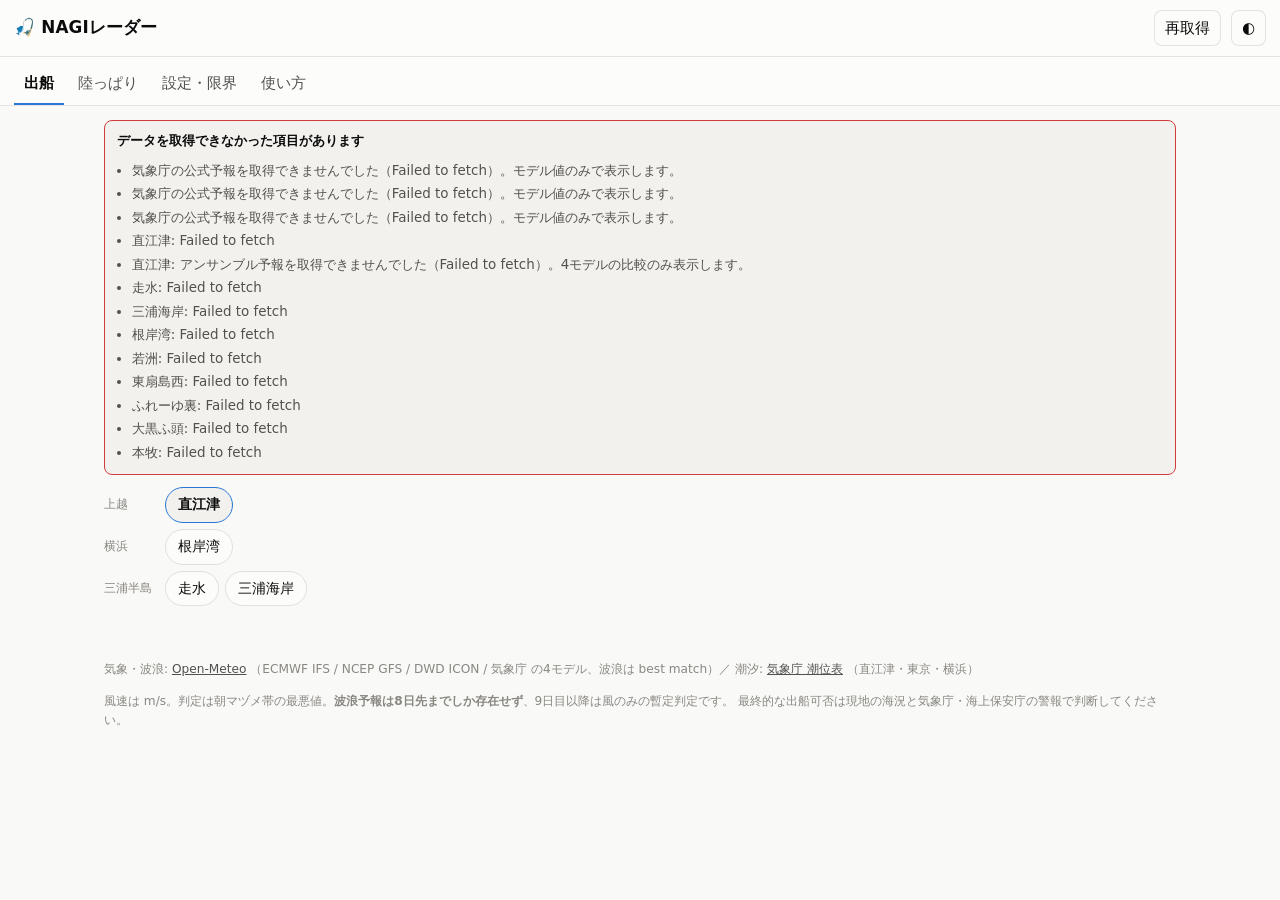
<file: index.html>
<!doctype html>
<html lang="ja">
<head>
<meta charset="utf-8">
<meta name="viewport" content="width=device-width, initial-scale=1, viewport-fit=cover">
<meta name="description" content="上越直江津・横浜・三浦半島の出船判断と東京湾の陸っぱり釣り場の気象・波浪・潮汐をまとめて確認するダッシュボード">
<meta name="color-scheme" content="light dark">
<title>NAGIレーダー｜上越直江津・横浜・三浦半島・東京湾</title>
<link rel="stylesheet" href="assets/style.css">
<link rel="icon" href="data:image/svg+xml,<svg xmlns='http://www.w3.org/2000/svg' viewBox='0 0 16 16'><text y='13' font-size='13'>🎣</text></svg>">
</head>
<body>

<header>
  <h1>🎣 NAGIレーダー</h1>
  <div class="spacer"></div>
  <div id="stamp" class="stamp"></div>
  <button id="refresh" type="button">再取得</button>
  <button id="theme" type="button" title="ライト／ダークを切り替え" aria-label="テーマ切り替え">◐</button>
</header>

<nav class="tabs" role="tablist">
  <button type="button" role="tab" data-tab="boat" aria-selected="true">出船</button>
  <button type="button" role="tab" data-tab="shore" aria-selected="false">陸っぱり</button>
  <button type="button" role="tab" data-tab="settings" aria-selected="false">設定・限界</button>
  <button type="button" role="tab" data-tab="manual" aria-selected="false">使い方</button>
</nav>

<main>
  <div id="errors"></div>
  <div id="loading" class="spinner">気象・波浪データを取得しています…</div>

  <section id="tab-boat" role="tabpanel">
    <!-- 出船地点の横断比較。釣り場が増えるほど「どこなら出せるか」が主問題になるので先頭に置く -->
    <div id="matrix"></div>
    <!-- 釣り場の選択。以下のパネルはすべて選択中の1か所について描く -->
    <div id="boat-picker"></div>
    <div id="coverage" class="muted" style="margin-bottom:10px"></div>
    <div id="windows"></div>
    <div id="strip"></div>
    <div id="ensemble"></div>
    <div id="detail"></div>
    <div id="official"></div>
  </section>

  <!-- 中身の id はタブのハッシュ（#shore / #settings）と衝突させない。
       同名だとブラウザがその要素までスクロールし、見出しが固定ヘッダの下に隠れる。 -->
  <section id="tab-shore" role="tabpanel" hidden>
    <div id="shore-body"></div>
  </section>

  <section id="tab-settings" role="tabpanel" hidden>
    <div id="settings-body"></div>
  </section>

  <section id="tab-manual" role="tabpanel" hidden>
    <div id="manual-body"></div>
  </section>
</main>

<footer>
  <p>
    気象・波浪: <a href="https://open-meteo.com/" target="_blank" rel="noopener">Open-Meteo</a>
    （ECMWF IFS / NCEP GFS / DWD ICON / 気象庁 の4モデル、波浪は best match）／
    潮汐: <a href="https://www.data.jma.go.jp/kaiyou/db/tide/suisan/" target="_blank" rel="noopener">気象庁 潮位表</a>
    （直江津・東京・横浜）
  </p>
  <p>
    風速は m/s。判定は朝マヅメ帯の最悪値。<b>波浪予報は8日先までしか存在せず</b>、9日目以降は風のみの暫定判定です。
    最終的な出船可否は現地の海況と気象庁・海上保安庁の警報で判断してください。
  </p>
</footer>

<!-- tide-data:start / rewritten by tools/Build-Tide.ps1 -->
<script src="data/tide-2026.js"></script>
<script src="data/tide-2027.js"></script>
<!-- tide-data:end -->
<!-- Yahoo!天気の週間予報（tools/Fetch-Yahoo.ps1 が生成）。無くてもアプリは動く -->
<script src="data/yahoo.js"></script>
<!-- 予報の答え合わせ（tools/Record-Forecast.ps1 が生成）。無くてもアプリは動く -->
<script src="data/verify.js"></script>
<script src="assets/spots.js"></script>
<script src="assets/tide.js"></script>
<script src="assets/rating.js"></script>
<script src="assets/ensemble.js"></script>
<script src="assets/jma.js"></script>
<script src="assets/yahoo.js"></script>
<script src="assets/verify.js"></script>
<script src="assets/manual.js"></script>
<script src="assets/app.js"></script>
</body>
</html>
</file>
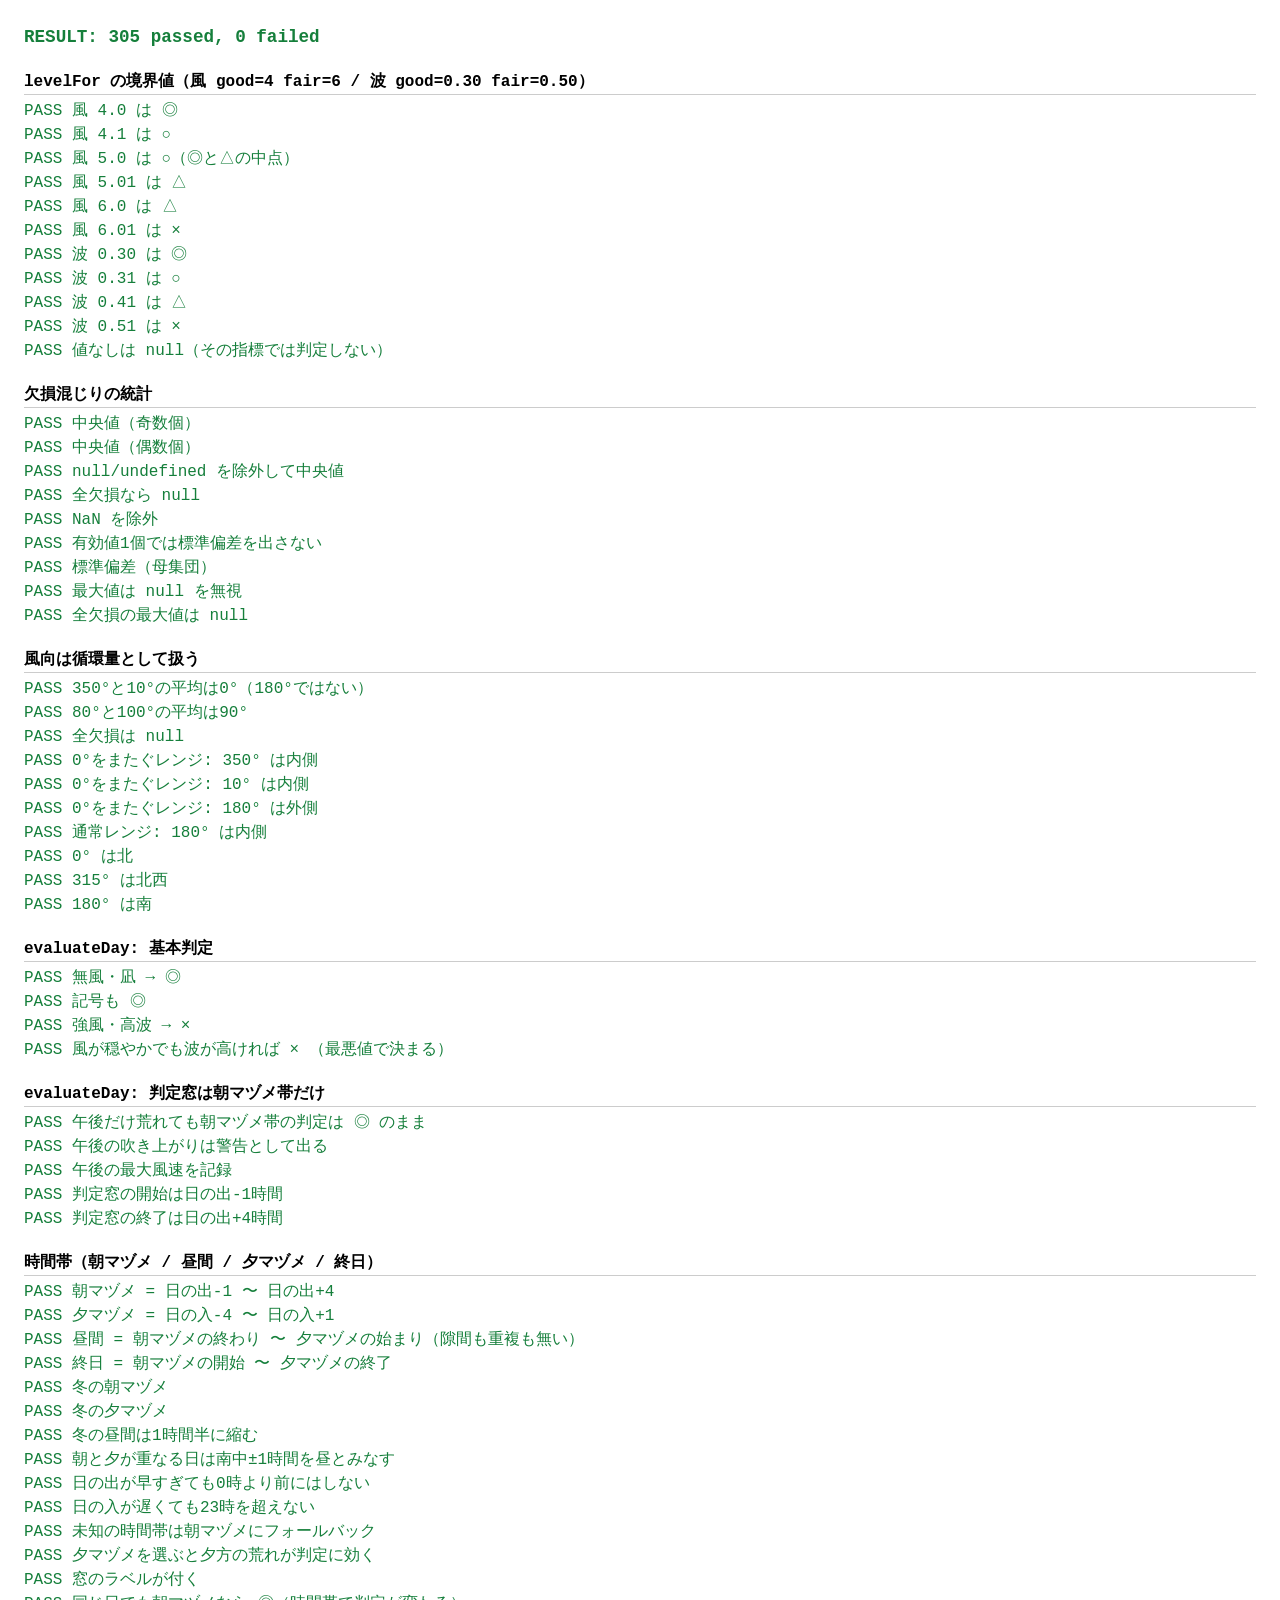
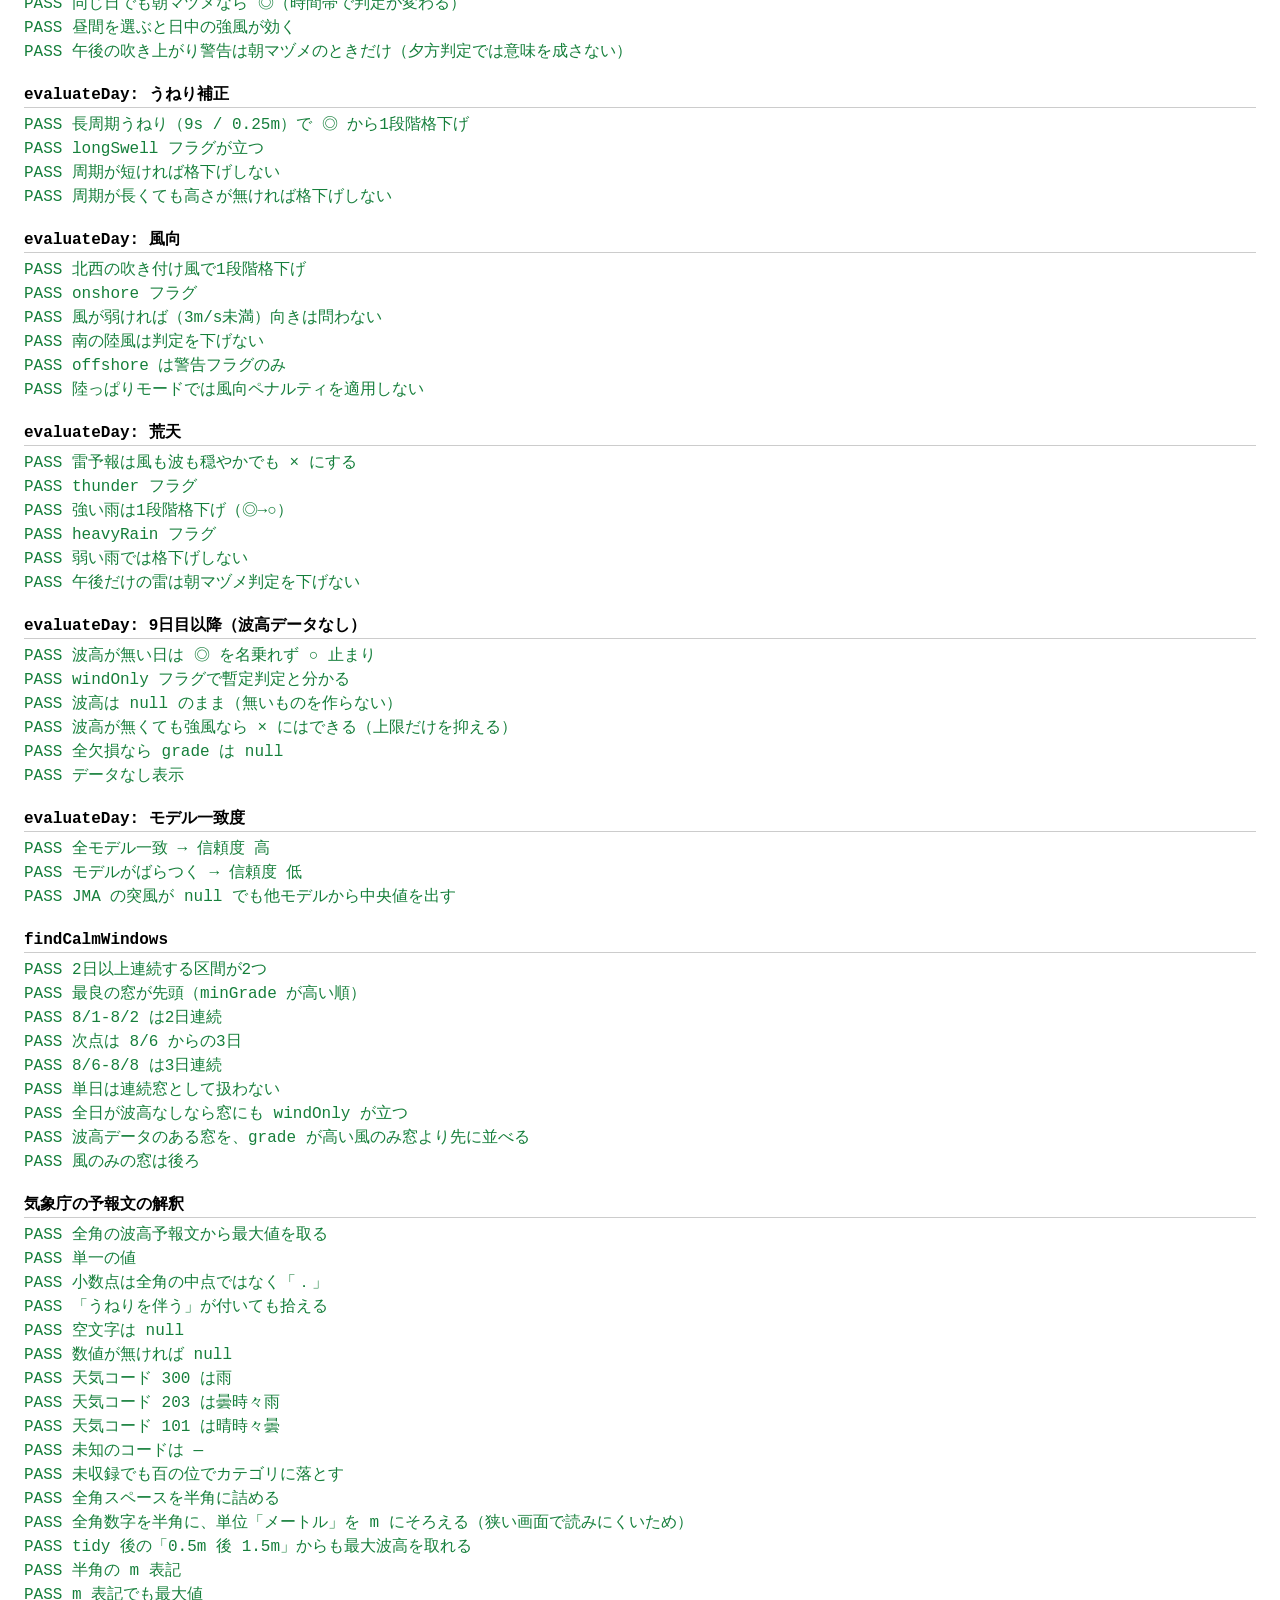
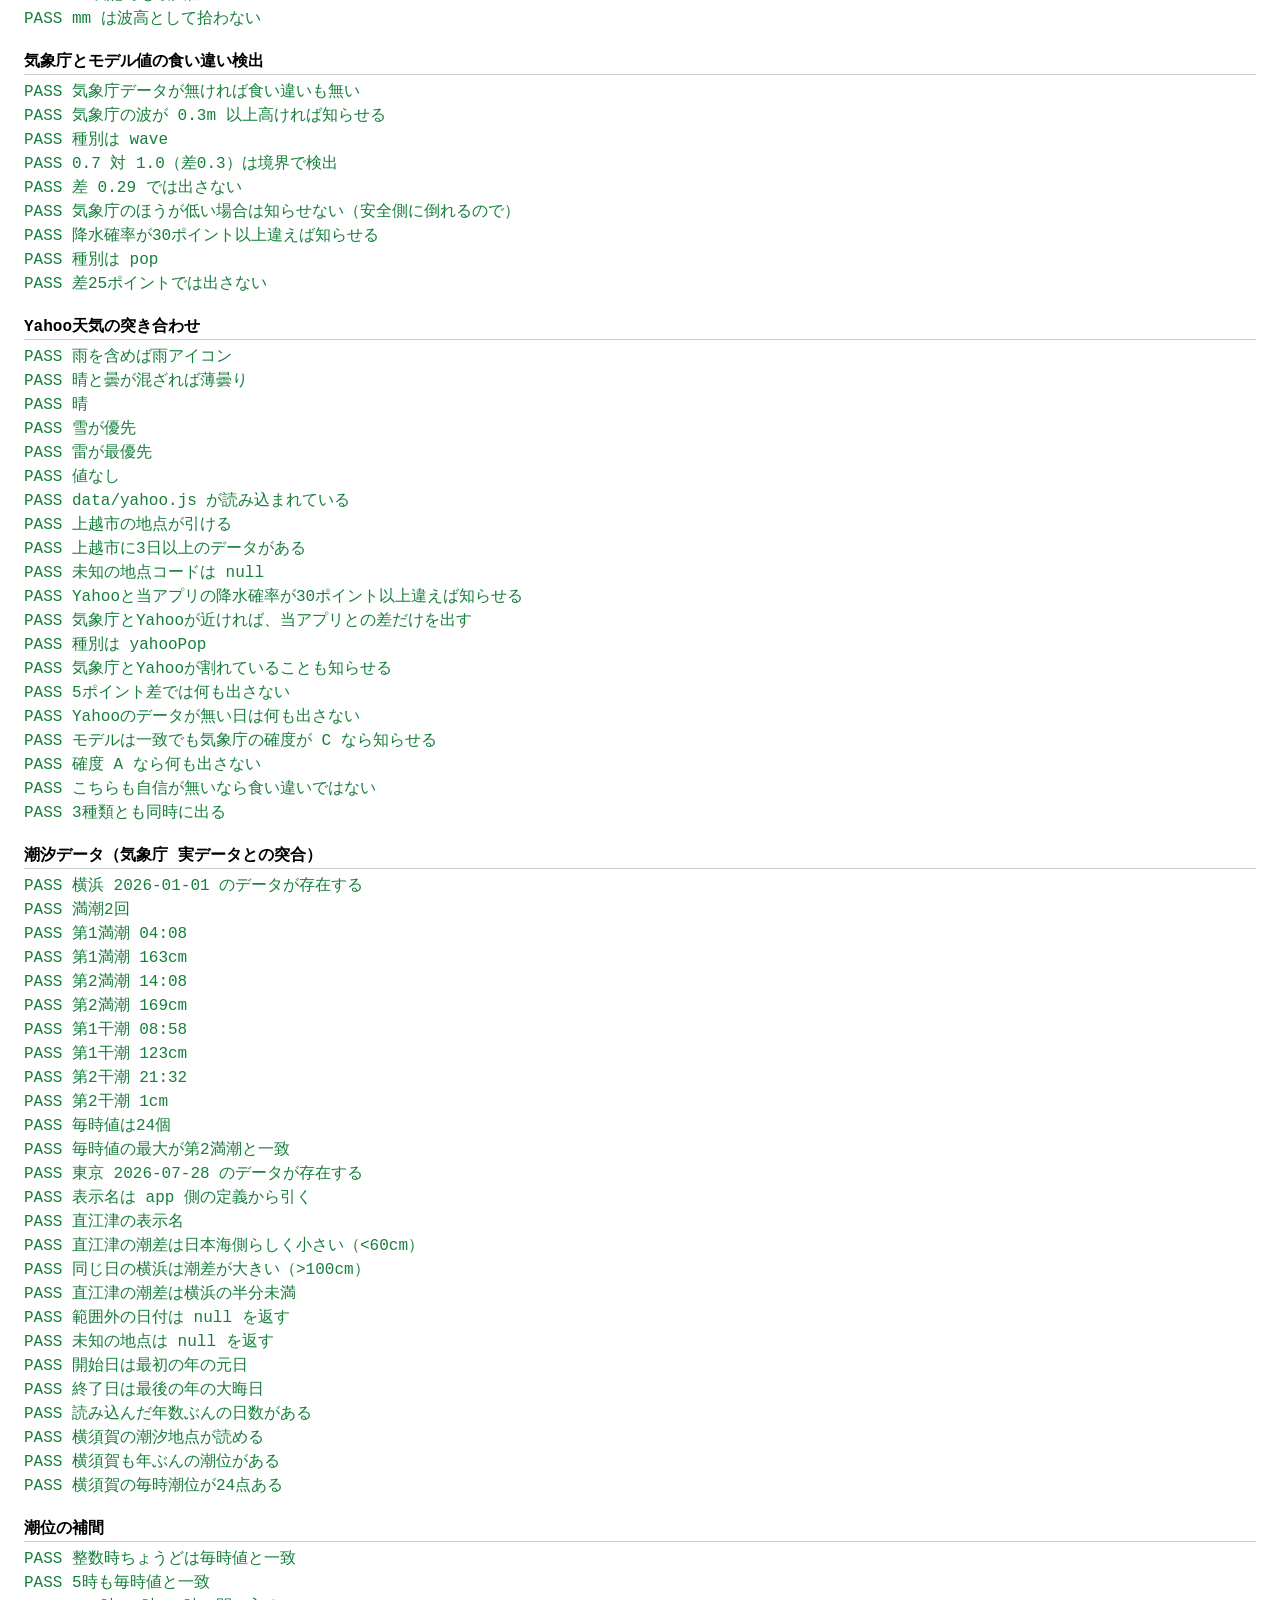
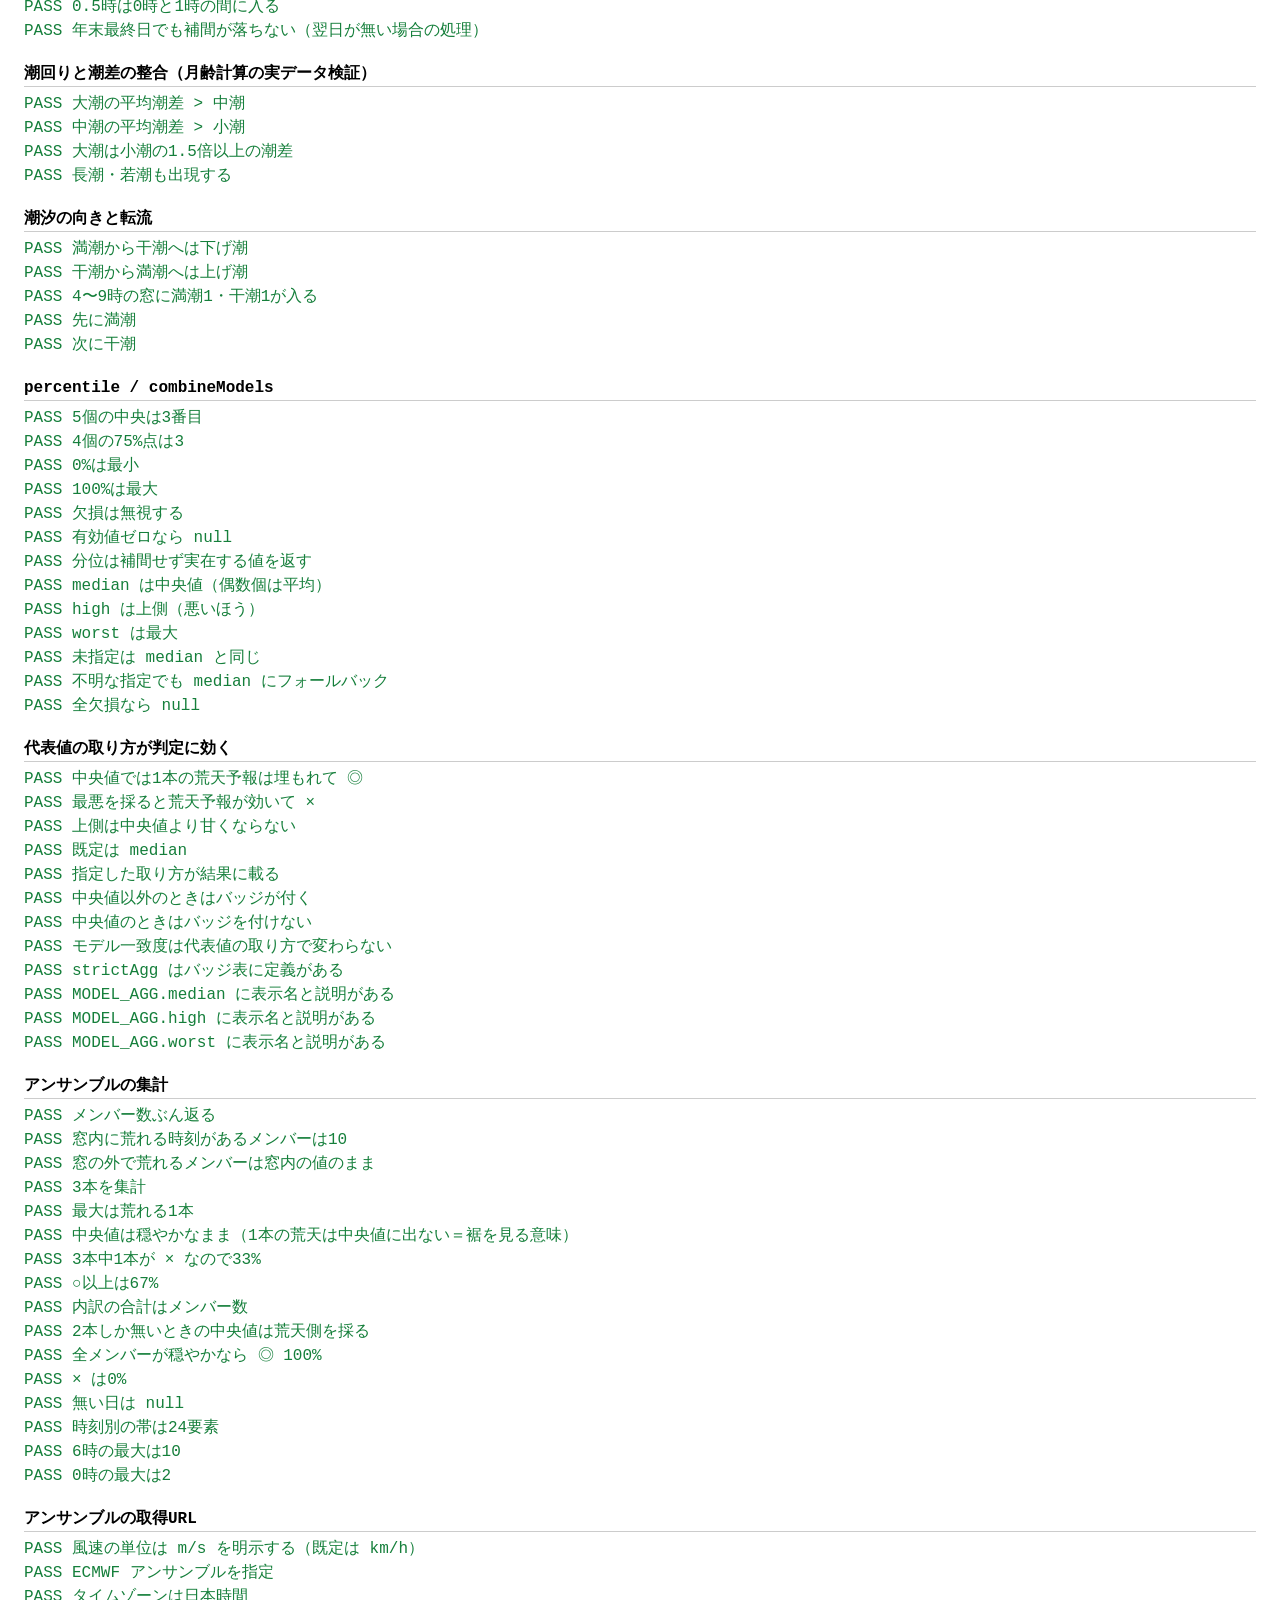
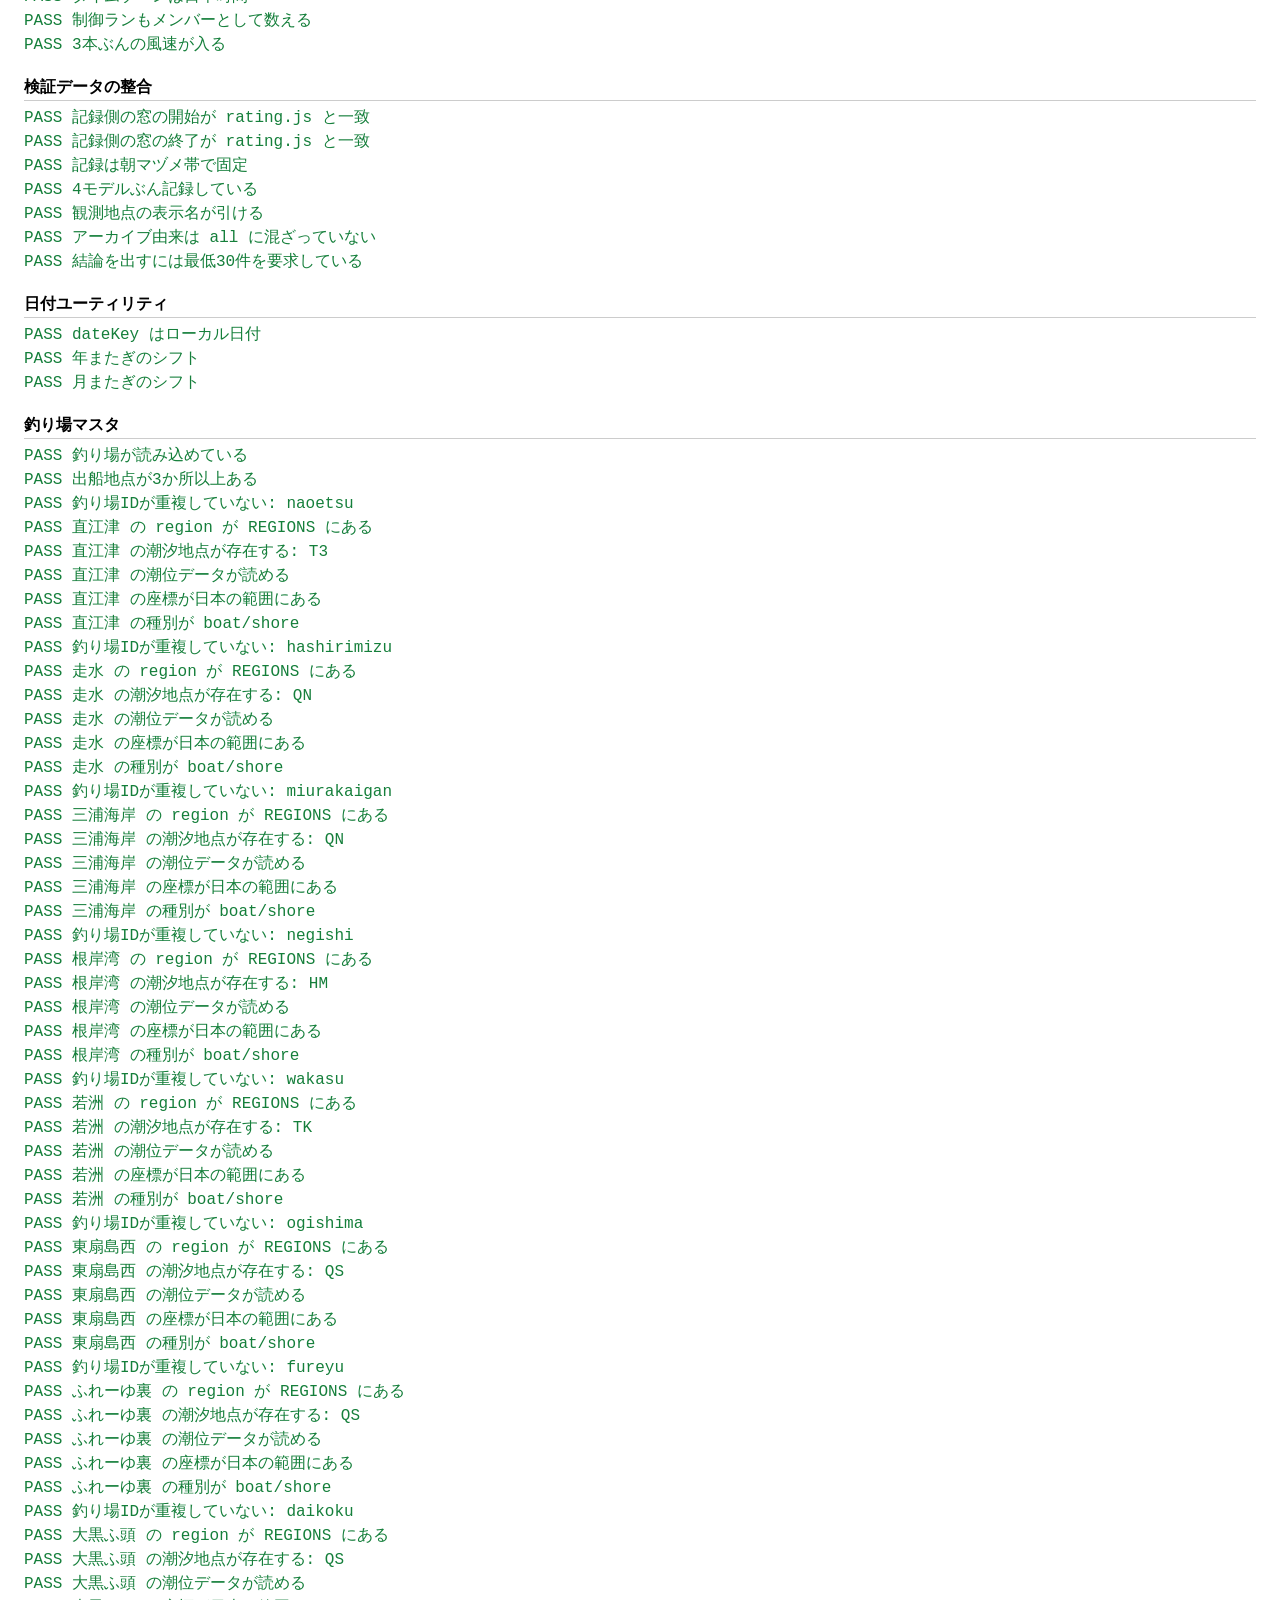
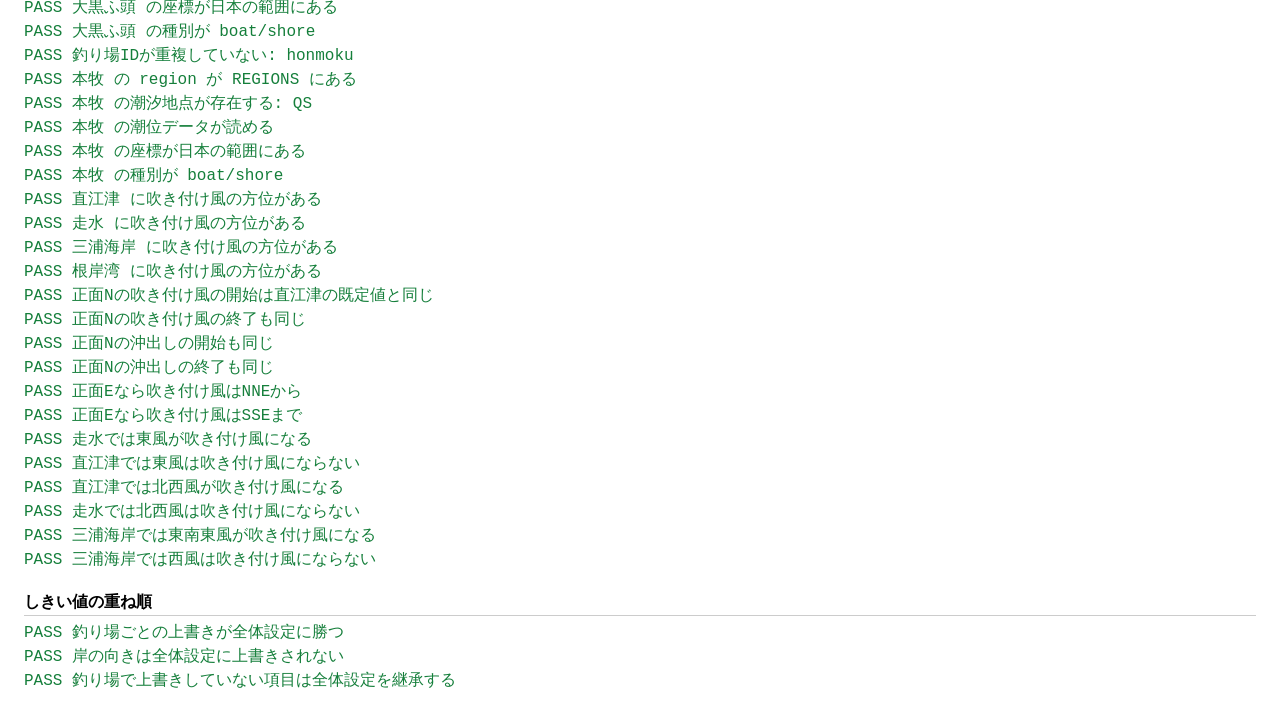
<file: tests.html>
<!doctype html>
<html lang="ja">
<head>
<meta charset="utf-8">
<title>fishing-forecast tests</title>
<style>
  body { font-family: ui-monospace, Consolas, monospace; padding: 1rem; line-height: 1.5; }
  .pass { color: #157f3b; }
  .fail { color: #c0392b; font-weight: bold; }
  h2 { margin: 1.2rem 0 .3rem; font-size: 1rem; border-bottom: 1px solid #ccc; }
  #summary { font-size: 1.1rem; font-weight: bold; margin-bottom: 1rem; }
</style>
</head>
<body>
<div id="summary">running...</div>
<div id="out"></div>

<!-- tide-data:start / rewritten by tools/Build-Tide.ps1 -->
<script src="data/tide-2026.js"></script>
<script src="data/tide-2027.js"></script>
<!-- tide-data:end -->
<!-- Yahoo!天気の週間予報（tools/Fetch-Yahoo.ps1 が生成）。無くてもアプリは動く -->
<script src="data/yahoo.js"></script>
<script src="assets/spots.js"></script>
<script src="assets/tide.js"></script>
<script src="assets/rating.js"></script>
<script src="assets/ensemble.js"></script>
<script src="data/verify.js"></script>
<script src="assets/verify.js"></script>
<script src="assets/jma.js"></script>
<script src="assets/yahoo.js"></script>
<script>
(function () {
  var out = document.getElementById('out');
  var passed = 0, failed = 0;

  function section(name) {
    var h = document.createElement('h2');
    h.textContent = name;
    out.appendChild(h);
  }
  function log(ok, msg, detail) {
    var d = document.createElement('div');
    d.className = ok ? 'pass' : 'fail';
    d.textContent = (ok ? 'PASS  ' : 'FAIL  ') + msg + (detail ? '   [' + detail + ']' : '');
    out.appendChild(d);
    if (ok) passed++; else failed++;
  }
  function eq(actual, expected, msg) {
    var ok = actual === expected;
    log(ok, msg, ok ? '' : 'expected=' + expected + ' actual=' + actual);
  }
  function near(actual, expected, tol, msg) {
    var ok = typeof actual === 'number' && Math.abs(actual - expected) <= tol;
    log(ok, msg, ok ? '' : 'expected~' + expected + '+-' + tol + ' actual=' + actual);
  }
  function ok(cond, msg, detail) { log(!!cond, msg, cond ? '' : (detail || '')); }

  var R = FF.rating;
  var T = FF.tide;
  var J = FF.jma;

  // ---------------------------------------------------------------- helpers

  var MODELS = ['ecmwf_ifs025', 'gfs_seamless', 'icon_seamless', 'jma_seamless'];

  function spread(value, models) {
    var o = {};
    (models || MODELS).forEach(function (m) { o[m] = value; });
    return o;
  }

  /** 全時刻が同一条件の合成日をつくる。個別の時刻は override で差し替える。 */
  function makeDay(cfg) {
    var hours = [];
    for (var h = 0; h < 24; h++) {
      hours.push({
        hour: h,
        wind: spread(cfg.wind),
        gust: spread(cfg.gust),
        dir: spread(cfg.dir === undefined ? 180 : cfg.dir),
        wave: cfg.wave === undefined ? 0.1 : cfg.wave,
        swellHeight: cfg.swellHeight === undefined ? 0.05 : cfg.swellHeight,
        swellPeriod: cfg.swellPeriod === undefined ? 4 : cfg.swellPeriod,
        precipProb: 0,
        weatherCode: cfg.weatherCode === undefined ? 1 : cfg.weatherCode
      });
    }
    if (cfg.override) cfg.override(hours);
    return {
      date: cfg.date || '2026-08-01',
      sunrise: cfg.sunrise === undefined ? 5 : cfg.sunrise,
      sunset: cfg.sunset === undefined ? 19 : cfg.sunset,
      hours: hours
    };
  }

  // ---------------------------------------------------------------- levelFor

  section('levelFor の境界値（風 good=4 fair=6 / 波 good=0.30 fair=0.50）');
  eq(R.levelFor(4.0, 4, 6), 3, '風 4.0 は ◎');
  eq(R.levelFor(4.1, 4, 6), 2, '風 4.1 は ○');
  eq(R.levelFor(5.0, 4, 6), 2, '風 5.0 は ○（◎と△の中点）');
  eq(R.levelFor(5.01, 4, 6), 1, '風 5.01 は △');
  eq(R.levelFor(6.0, 4, 6), 1, '風 6.0 は △');
  eq(R.levelFor(6.01, 4, 6), 0, '風 6.01 は ×');
  eq(R.levelFor(0.30, 0.30, 0.50), 3, '波 0.30 は ◎');
  eq(R.levelFor(0.31, 0.30, 0.50), 2, '波 0.31 は ○');
  eq(R.levelFor(0.41, 0.30, 0.50), 1, '波 0.41 は △');
  eq(R.levelFor(0.51, 0.30, 0.50), 0, '波 0.51 は ×');
  eq(R.levelFor(null, 4, 6), null, '値なしは null（その指標では判定しない）');

  // ---------------------------------------------------------------- 統計

  section('欠損混じりの統計');
  eq(R.median([3, 1, 2]), 2, '中央値（奇数個）');
  eq(R.median([1, 2, 3, 4]), 2.5, '中央値（偶数個）');
  eq(R.median([3, null, 1, undefined, 2]), 2, 'null/undefined を除外して中央値');
  eq(R.median([null, null]), null, '全欠損なら null');
  eq(R.median([5, NaN]), 5, 'NaN を除外');
  eq(R.stdev([2]), null, '有効値1個では標準偏差を出さない');
  near(R.stdev([2, 4]), 1, 1e-9, '標準偏差（母集団）');
  eq(R.maxOf([1, null, 9, 3]), 9, '最大値は null を無視');
  eq(R.maxOf([null]), null, '全欠損の最大値は null');

  section('風向は循環量として扱う');
  near(R.circularMeanDeg([350, 10]), 0, 0.001, '350°と10°の平均は0°（180°ではない）');
  near(R.circularMeanDeg([80, 100]), 90, 0.001, '80°と100°の平均は90°');
  eq(R.circularMeanDeg([null, null]), null, '全欠損は null');
  ok(R.inDirRange(350, 292.5, 67.5), '0°をまたぐレンジ: 350° は内側');
  ok(R.inDirRange(10, 292.5, 67.5), '0°をまたぐレンジ: 10° は内側');
  ok(!R.inDirRange(180, 292.5, 67.5), '0°をまたぐレンジ: 180° は外側');
  ok(R.inDirRange(180, 112.5, 247.5), '通常レンジ: 180° は内側');
  eq(R.dirName(0), '北', '0° は北');
  eq(R.dirName(315), '北西', '315° は北西');
  eq(R.dirName(180), '南', '180° は南');

  // ---------------------------------------------------------------- 日別評価

  section('evaluateDay: 基本判定');
  var calm = R.evaluateDay(makeDay({ wind: 2.0, gust: 4.0, wave: 0.15 }));
  eq(calm.grade, 3, '無風・凪 → ◎');
  eq(calm.gradeInfo.symbol, '◎', '記号も ◎');

  var blowing = R.evaluateDay(makeDay({ wind: 8.0, gust: 12.0, wave: 0.9 }));
  eq(blowing.grade, 0, '強風・高波 → ×');

  var worstWins = R.evaluateDay(makeDay({ wind: 2.0, gust: 4.0, wave: 0.9 }));
  eq(worstWins.grade, 0, '風が穏やかでも波が高ければ × （最悪値で決まる）');

  section('evaluateDay: 判定窓は朝マヅメ帯だけ');
  var pmOnly = R.evaluateDay(makeDay({
    wind: 2.0, gust: 4.0, wave: 0.1,
    sunrise: 5,
    override: function (hours) {
      for (var h = 12; h < 20; h++) { hours[h].wind = spread(15); hours[h].wave = 2.0; }
    }
  }));
  ok(pmOnly.grade === 3, '午後だけ荒れても朝マヅメ帯の判定は ◎ のまま', 'grade=' + pmOnly.grade);
  ok(pmOnly.flags.indexOf('afternoonBuildup') >= 0, '午後の吹き上がりは警告として出る');
  eq(pmOnly.metrics.maxAfternoonWind, 15, '午後の最大風速を記録');

  var windowCheck = R.evaluateDay(makeDay({ wind: 2, gust: 3, sunrise: 5 }));
  eq(windowCheck.window.from, 4, '判定窓の開始は日の出-1時間');
  eq(windowCheck.window.to, 9, '判定窓の終了は日の出+4時間');

  section('時間帯（朝マヅメ / 昼間 / 夕マヅメ / 終日）');
  var D = R.DEFAULTS;
  function span(period, sr, ss) {
    return R.windowFor(period, sr, ss, D).join('〜');
  }
  eq(span('morning', 5, 19), '4〜9', '朝マヅメ = 日の出-1 〜 日の出+4');
  eq(span('evening', 5, 19), '15〜20', '夕マヅメ = 日の入-4 〜 日の入+1');
  eq(span('day', 5, 19), '9〜15', '昼間 = 朝マヅメの終わり 〜 夕マヅメの始まり（隙間も重複も無い）');
  eq(span('allday', 5, 19), '4〜20', '終日 = 朝マヅメの開始 〜 夕マヅメの終了');

  // 冬は日照が短いので昼が自動的に縮む。固定時刻で切っていたらここがずれる。
  eq(span('morning', 7, 16.5), '6〜11', '冬の朝マヅメ');
  eq(span('evening', 7, 16.5), '12.5〜17.5', '冬の夕マヅメ');
  eq(span('day', 7, 16.5), '11〜12.5', '冬の昼間は1時間半に縮む');

  // 日照がさらに短く朝と夕が重なる場合は南中前後にフォールバックする
  // 日の出8:00・日の入15:00 → 朝は12時まで、夕は11時から。重なるので南中(11:30)±1時間
  eq(span('day', 8, 15), '10.5〜12.5', '朝と夕が重なる日は南中±1時間を昼とみなす');

  ok(R.windowFor('morning', 0.5, 19, D)[0] === 0, '日の出が早すぎても0時より前にはしない');
  ok(R.windowFor('evening', 5, 23, D)[1] === 23, '日の入が遅くても23時を超えない');
  eq(span('unknown', 5, 19), '4〜9', '未知の時間帯は朝マヅメにフォールバック');

  var evening = R.evaluateDay(makeDay({
    wind: 2, gust: 3, wave: 0.1, sunrise: 5, sunset: 19,
    override: function (hours) {
      for (var h = 15; h <= 20; h++) { hours[h].wind = spread(9); hours[h].wave = 0.9; }
    }
  }), null, { period: 'evening' });
  eq(evening.grade, 0, '夕マヅメを選ぶと夕方の荒れが判定に効く');
  eq(evening.window.label, '夕マヅメ', '窓のラベルが付く');

  var morningSame = R.evaluateDay(makeDay({
    wind: 2, gust: 3, wave: 0.1, sunrise: 5, sunset: 19,
    override: function (hours) {
      for (var h = 15; h <= 20; h++) { hours[h].wind = spread(9); hours[h].wave = 0.9; }
    }
  }), null, { period: 'morning' });
  eq(morningSame.grade, 3, '同じ日でも朝マヅメなら ◎（時間帯で判定が変わる）');

  var noonPick = R.evaluateDay(makeDay({
    wind: 2, gust: 3, wave: 0.1, sunrise: 5, sunset: 19,
    override: function (hours) {
      for (var h = 9; h < 15; h++) { hours[h].wind = spread(8); }
    }
  }), null, { period: 'day' });
  eq(noonPick.grade, 0, '昼間を選ぶと日中の強風が効く');

  var pmFlagEvening = R.evaluateDay(makeDay({
    wind: 2, gust: 3, wave: 0.1, sunrise: 5, sunset: 19,
    override: function (hours) {
      for (var h = 12; h <= 16; h++) hours[h].wind = spread(15);
    }
  }), null, { period: 'evening' });
  ok(pmFlagEvening.flags.indexOf('afternoonBuildup') < 0,
    '午後の吹き上がり警告は朝マヅメのときだけ（夕方判定では意味を成さない）');

  section('evaluateDay: うねり補正');
  var swell = R.evaluateDay(makeDay({
    wind: 2.0, gust: 4.0, wave: 0.25, swellHeight: 0.25, swellPeriod: 9
  }));
  eq(swell.grade, 2, '長周期うねり（9s / 0.25m）で ◎ から1段階格下げ');
  ok(swell.flags.indexOf('longSwell') >= 0, 'longSwell フラグが立つ');

  var shortSwell = R.evaluateDay(makeDay({
    wind: 2.0, gust: 4.0, wave: 0.25, swellHeight: 0.25, swellPeriod: 6
  }));
  eq(shortSwell.grade, 3, '周期が短ければ格下げしない');

  var tinySwell = R.evaluateDay(makeDay({
    wind: 2.0, gust: 4.0, wave: 0.25, swellHeight: 0.1, swellPeriod: 12
  }));
  eq(tinySwell.grade, 3, '周期が長くても高さが無ければ格下げしない');

  section('evaluateDay: 風向');
  var onshore = R.evaluateDay(makeDay({ wind: 3.5, gust: 5.0, wave: 0.2, dir: 315 }));
  eq(onshore.grade, 2, '北西の吹き付け風で1段階格下げ');
  ok(onshore.flags.indexOf('onshore') >= 0, 'onshore フラグ');

  var weakOnshore = R.evaluateDay(makeDay({ wind: 1.5, gust: 3.0, wave: 0.1, dir: 315 }));
  eq(weakOnshore.grade, 3, '風が弱ければ（3m/s未満）向きは問わない');

  var offshore = R.evaluateDay(makeDay({ wind: 3.5, gust: 5.0, wave: 0.2, dir: 180 }));
  eq(offshore.grade, 3, '南の陸風は判定を下げない');
  ok(offshore.flags.indexOf('offshore') >= 0, 'offshore は警告フラグのみ');

  var noDirCheck = R.evaluateDay(
    makeDay({ wind: 3.5, gust: 5.0, wave: 0.2, dir: 315 }), null, { checkDirection: false }
  );
  eq(noDirCheck.grade, 3, '陸っぱりモードでは風向ペナルティを適用しない');

  section('evaluateDay: 荒天');
  var thunder = R.evaluateDay(makeDay({ wind: 1.0, gust: 2.0, wave: 0.05, weatherCode: 95 }));
  eq(thunder.grade, 0, '雷予報は風も波も穏やかでも × にする');
  ok(thunder.flags.indexOf('thunder') >= 0, 'thunder フラグ');

  var heavyRain = R.evaluateDay(makeDay({ wind: 1.0, gust: 2.0, wave: 0.05, weatherCode: 65 }));
  eq(heavyRain.grade, 2, '強い雨は1段階格下げ（◎→○）');
  ok(heavyRain.flags.indexOf('heavyRain') >= 0, 'heavyRain フラグ');

  var lightRain = R.evaluateDay(makeDay({ wind: 1.0, gust: 2.0, wave: 0.05, weatherCode: 61 }));
  eq(lightRain.grade, 3, '弱い雨では格下げしない');

  var afternoonThunder = R.evaluateDay(makeDay({
    wind: 1.0, gust: 2.0, wave: 0.05, sunrise: 5,
    override: function (hours) { for (var h = 13; h < 18; h++) hours[h].weatherCode = 95; }
  }));
  eq(afternoonThunder.grade, 3, '午後だけの雷は朝マヅメ判定を下げない');

  section('evaluateDay: 9日目以降（波高データなし）');
  var windOnly = R.evaluateDay(makeDay({ wind: 3.0, gust: 5.0, wave: null, swellHeight: null, swellPeriod: null }));
  eq(windOnly.grade, 2, '波高が無い日は ◎ を名乗れず ○ 止まり');
  ok(windOnly.flags.indexOf('windOnly') >= 0, 'windOnly フラグで暫定判定と分かる');
  eq(windOnly.metrics.maxWave, null, '波高は null のまま（無いものを作らない）');

  var windOnlyBad = R.evaluateDay(makeDay({ wind: 9.0, gust: 14.0, wave: null }));
  eq(windOnlyBad.grade, 0, '波高が無くても強風なら × にはできる（上限だけを抑える）');

  var noData = R.evaluateDay(makeDay({ wind: null, gust: null, wave: null }));
  eq(noData.grade, null, '全欠損なら grade は null');
  eq(noData.gradeInfo.label, 'データなし', 'データなし表示');

  section('evaluateDay: モデル一致度');
  var agree = R.evaluateDay(makeDay({ wind: 3, gust: 5, wave: 0.2 }));
  eq(agree.confidence.level, 'high', '全モデル一致 → 信頼度 高');

  var disagree = R.evaluateDay(makeDay({
    wind: 3, gust: 5, wave: 0.2,
    override: function (hours) {
      hours.forEach(function (r) {
        r.wind = { ecmwf_ifs025: 1, gfs_seamless: 3, icon_seamless: 6, jma_seamless: 9 };
      });
    }
  }));
  eq(disagree.confidence.level, 'low', 'モデルがばらつく → 信頼度 低');

  var jmaGustNull = R.evaluateDay(makeDay({
    wind: 3, gust: 5, wave: 0.2,
    override: function (hours) {
      hours.forEach(function (r) { r.gust.jma_seamless = null; });
    }
  }));
  eq(jmaGustNull.metrics.maxGust, 5, 'JMA の突風が null でも他モデルから中央値を出す');

  // ---------------------------------------------------------------- 連続凪

  section('findCalmWindows');
  function fake(date, grade, flags) {
    return { date: date, grade: grade, flags: flags || [] };
  }
  var wins = R.findCalmWindows([
    fake('2026-08-01', 3), fake('2026-08-02', 3), fake('2026-08-03', 0),
    fake('2026-08-04', 2), fake('2026-08-05', 1), fake('2026-08-06', 2),
    fake('2026-08-07', 2), fake('2026-08-08', 2)
  ]);
  eq(wins.length, 2, '2日以上連続する区間が2つ');
  eq(wins[0].start, '2026-08-01', '最良の窓が先頭（minGrade が高い順）');
  eq(wins[0].length, 2, '8/1-8/2 は2日連続');
  eq(wins[1].start, '2026-08-06', '次点は 8/6 からの3日');
  eq(wins[1].length, 3, '8/6-8/8 は3日連続');

  var single = R.findCalmWindows([fake('2026-08-01', 3), fake('2026-08-02', 0)]);
  eq(single.length, 0, '単日は連続窓として扱わない');

  var windOnlyWin = R.findCalmWindows([
    fake('2026-08-10', 3, ['windOnly']), fake('2026-08-11', 3, ['windOnly'])
  ]);
  eq(windOnlyWin[0].windOnly, true, '全日が波高なしなら窓にも windOnly が立つ');

  // 制約が1つ欠けているだけの窓が、実測で凪と分かっている窓より上に来てはいけない
  var mixed = R.findCalmWindows([
    fake('2026-08-01', 2), fake('2026-08-02', 2), fake('2026-08-03', 0),
    fake('2026-08-09', 3, ['windOnly']), fake('2026-08-10', 3, ['windOnly'])
  ]);
  eq(mixed[0].start, '2026-08-01', '波高データのある窓を、grade が高い風のみ窓より先に並べる');
  eq(mixed[1].start, '2026-08-09', '風のみの窓は後ろ');

  // ---------------------------------------------------------------- 気象庁との突き合わせ

  section('気象庁の予報文の解釈');
  eq(J.parseWaveMeters('０．５メートル　後　１．５メートル'), 1.5, '全角の波高予報文から最大値を取る');
  eq(J.parseWaveMeters('１メートル'), 1, '単一の値');
  eq(J.parseWaveMeters('０．５メートル'), 0.5, '小数点は全角の中点ではなく「．」');
  eq(J.parseWaveMeters('２メートル　後　３メートル　うねり　を伴う'), 3, '「うねりを伴う」が付いても拾える');
  eq(J.parseWaveMeters(''), null, '空文字は null');
  eq(J.parseWaveMeters('波はおだやか'), null, '数値が無ければ null');
  eq(J.telop(300), '雨', '天気コード 300 は雨');
  eq(J.telop(203), '曇時々雨', '天気コード 203 は曇時々雨');
  eq(J.telop(101), '晴時々曇', '天気コード 101 は晴時々曇');
  eq(J.telop(999), '—', '未知のコードは —');
  eq(J.telop(398), '雨', '未収録でも百の位でカテゴリに落とす');
  eq(J.tidy('北の風　後　西の風'), '北の風 後 西の風', '全角スペースを半角に詰める');
  eq(J.tidy('０．５メートル　後　１．５メートル'), '0.5m 後 1.5m',
    '全角数字を半角に、単位「メートル」を m にそろえる（狭い画面で読みにくいため）');
  // tidy() を通したあとの文字列も解析できないと、表示を短くした瞬間に判定が壊れる
  eq(J.parseWaveMeters(J.tidy('０．５メートル　後　１．５メートル')), 1.5,
    'tidy 後の「0.5m 後 1.5m」からも最大波高を取れる');
  eq(J.parseWaveMeters('1m'), 1, '半角の m 表記');
  eq(J.parseWaveMeters('0.5m 後 2m うねり を伴う'), 2, 'm 表記でも最大値');
  eq(J.parseWaveMeters('降水量 30mm'), null, 'mm は波高として拾わない');

  section('気象庁とモデル値の食い違い検出');
  function withOfficial(official, extra) {
    return Object.assign({
      official: official,
      dayMaxWave: 0.7,
      daily: { precipMax: 50 },
      confidence: { level: 'high' }
    }, extra || {});
  }
  eq(R.findConflicts({ official: null }).length, 0, '気象庁データが無ければ食い違いも無い');
  var cWave = R.findConflicts(withOfficial({ waveMeters: 1.5, pop: 50 }));
  eq(cWave.length, 1, '気象庁の波が 0.3m 以上高ければ知らせる');
  eq(cWave[0].kind, 'wave', '種別は wave');
  eq(R.findConflicts(withOfficial({ waveMeters: 1.0, pop: 50 })).length, 1, '0.7 対 1.0（差0.3）は境界で検出');
  eq(R.findConflicts(withOfficial({ waveMeters: 0.99, pop: 50 })).length, 0, '差 0.29 では出さない');
  eq(R.findConflicts(withOfficial({ waveMeters: 0.2, pop: 50 })).length, 0,
    '気象庁のほうが低い場合は知らせない（安全側に倒れるので）');
  var cPop = R.findConflicts(withOfficial({ waveMeters: null, pop: 10 }));
  eq(cPop.length, 1, '降水確率が30ポイント以上違えば知らせる');
  eq(cPop[0].kind, 'pop', '種別は pop');
  eq(R.findConflicts(withOfficial({ waveMeters: null, pop: 25 })).length, 0, '差25ポイントでは出さない');
  section('Yahoo天気の突き合わせ');
  eq(FF.yahoo.icon('曇一時雨'), '🌧', '雨を含めば雨アイコン');
  eq(FF.yahoo.icon('晴時々曇'), '⛅', '晴と曇が混ざれば薄曇り');
  eq(FF.yahoo.icon('晴'), '☀', '晴');
  eq(FF.yahoo.icon('曇時々雪'), '🌨', '雪が優先');
  eq(FF.yahoo.icon('雷を伴う雨'), '⛈', '雷が最優先');
  eq(FF.yahoo.icon(null), '·', '値なし');
  ok(FF.yahoo.available(), 'data/yahoo.js が読み込まれている');
  ok(FF.yahoo.point('15222') && FF.yahoo.point('15222').name === '上越市', '上越市の地点が引ける');
  ok(FF.yahoo.coverage('15222').count >= 3, '上越市に3日以上のデータがある');
  ok(FF.yahoo.point('99999') === null, '未知の地点コードは null');

  // Yahoo 10% / 当アプリ 50% / 気象庁 50% なので、当アプリとの差と気象庁との割れの両方が出る
  var cy = R.findConflicts(withOfficial({ waveMeters: null, pop: 50 }, { yahoo: { pop: 10 } }));
  ok(cy.some(function (c) { return c.kind === 'yahooPop'; }),
    'Yahooと当アプリの降水確率が30ポイント以上違えば知らせる');
  // Yahoo 10 / 気象庁 35 / 当アプリ 45 → Yahoo対当アプリだけが30ポイント以上離れる
  var cyOnly = R.findConflicts(withOfficial(
    { waveMeters: null, pop: 35 }, { yahoo: { pop: 10 }, daily: { precipMax: 45 } }));
  eq(cyOnly.length, 1, '気象庁とYahooが近ければ、当アプリとの差だけを出す');
  eq(cyOnly[0].kind, 'yahooPop', '種別は yahooPop');
  var cSplit = R.findConflicts(withOfficial({ waveMeters: null, pop: 80 }, { yahoo: { pop: 50 } }));
  ok(cSplit.some(function (c) { return c.kind === 'sourceSplit'; }),
    '気象庁とYahooが割れていることも知らせる');
  eq(R.findConflicts(withOfficial({ waveMeters: null, pop: 50 }, { yahoo: { pop: 45 } })).length, 0,
    '5ポイント差では何も出さない');
  eq(R.findConflicts(withOfficial({ waveMeters: null, pop: 50 }, { yahoo: null })).length, 0,
    'Yahooのデータが無い日は何も出さない');

  var cRel = R.findConflicts(withOfficial({ waveMeters: null, pop: 50, reliability: 'C' }));
  eq(cRel.length, 1, 'モデルは一致でも気象庁の確度が C なら知らせる');
  eq(R.findConflicts(withOfficial({ waveMeters: null, pop: 50, reliability: 'A' })).length, 0,
    '確度 A なら何も出さない');
  eq(R.findConflicts(withOfficial({ waveMeters: null, pop: 50, reliability: 'C' },
    { confidence: { level: 'low' } })).length, 0, 'こちらも自信が無いなら食い違いではない');
  eq(R.findConflicts(withOfficial({ waveMeters: 1.5, pop: 10, reliability: 'C' })).length, 3,
    '3種類とも同時に出る');

  // ---------------------------------------------------------------- 潮汐

  section('潮汐データ（気象庁 実データとの突合）');
  var qs = T.daySummary('QS', '2026-01-01');
  ok(!!qs, '横浜 2026-01-01 のデータが存在する');
  eq(qs.highs.length, 2, '満潮2回');
  eq(qs.highs[0].time, '04:08', '第1満潮 04:08');
  eq(qs.highs[0].level, 163, '第1満潮 163cm');
  eq(qs.highs[1].time, '14:08', '第2満潮 14:08');
  eq(qs.highs[1].level, 169, '第2満潮 169cm');
  eq(qs.lows[0].time, '08:58', '第1干潮 08:58');
  eq(qs.lows[0].level, 123, '第1干潮 123cm');
  eq(qs.lows[1].time, '21:32', '第2干潮 21:32');
  eq(qs.lows[1].level, 1, '第2干潮 1cm');
  eq(qs.hourly.length, 24, '毎時値は24個');
  eq(qs.max, 169, '毎時値の最大が第2満潮と一致');

  var tk = T.daySummary('TK', '2026-07-28');
  ok(!!tk, '東京 2026-07-28 のデータが存在する');
  eq(tk.name, '東京', '表示名は app 側の定義から引く');

  var t3 = T.daySummary('T3', '2026-07-28');
  eq(t3.name, '直江津', '直江津の表示名');
  ok(t3.range < 60, '直江津の潮差は日本海側らしく小さい（<60cm）', 'range=' + t3.range);
  var qs728 = T.daySummary('QS', '2026-07-28');
  ok(qs728.range > 100, '同じ日の横浜は潮差が大きい（>100cm）', 'range=' + qs728.range);
  ok(t3.range < qs728.range / 2, '直江津の潮差は横浜の半分未満');

  ok(T.daySummary('QS', '2030-01-01') === null, '範囲外の日付は null を返す');
  ok(T.daySummary('XX', '2026-01-01') === null, '未知の地点は null を返す');

  // 潮汐は年ごとのファイルを重ねて読む。年をまたぐ釣行のために2027年分も読んでいるので、
  // 「365日」ではなく「読み込んだ年数ぶん連続していること」を確かめる。
  var cov = T.coverage('QS');
  var years = (window.TIDE_DATA && window.TIDE_DATA.years) ? window.TIDE_DATA.years.slice().sort() : [2026];
  eq(cov.first, years[0] + '-01-01', '開始日は最初の年の元日');
  eq(cov.last, years[years.length - 1] + '-12-31', '終了日は最後の年の大晦日');
  ok(cov.count >= 365 * years.length, '読み込んだ年数ぶんの日数がある');

  eq(T.STATION_NAMES.QN, '横須賀', '横須賀の潮汐地点が読める');
  ok(T.coverage('QN') && T.coverage('QN').count >= 365, '横須賀も年ぶんの潮位がある');
  var qn = T.daySummary('QN', '2026-08-15');
  ok(qn && qn.hourly.length === 24, '横須賀の毎時潮位が24点ある');

  section('潮位の補間');
  eq(Math.round(T.levelAt('QS', '2026-01-01', 0)), qs.hourly[0], '整数時ちょうどは毎時値と一致');
  eq(Math.round(T.levelAt('QS', '2026-01-01', 5)), qs.hourly[5], '5時も毎時値と一致');
  var mid = T.levelAt('QS', '2026-01-01', 0.5);
  ok(mid > Math.min(qs.hourly[0], qs.hourly[1]) && mid < Math.max(qs.hourly[0], qs.hourly[1]),
    '0.5時は0時と1時の間に入る', 'mid=' + mid);
  var lastHour = T.levelAt('QS', '2026-12-31', 23.5);
  ok(lastHour !== null, '年末最終日でも補間が落ちない（翌日が無い場合の処理）');

  section('潮回りと潮差の整合（月齢計算の実データ検証）');
  var byPhase = {};
  var keys = Object.keys(TIDE_DATA.stations.QS.days);
  keys.forEach(function (k) {
    var s = T.daySummary('QS', k);
    (byPhase[s.phase] = byPhase[s.phase] || []).push(s.range);
  });
  function mean(a) { return a.reduce(function (x, y) { return x + y; }, 0) / a.length; }
  var big = mean(byPhase['大潮']), mid2 = mean(byPhase['中潮']), small = mean(byPhase['小潮']);
  ok(big > mid2, '大潮の平均潮差 > 中潮', Math.round(big) + ' vs ' + Math.round(mid2));
  ok(mid2 > small, '中潮の平均潮差 > 小潮', Math.round(mid2) + ' vs ' + Math.round(small));
  ok(big > small * 1.5, '大潮は小潮の1.5倍以上の潮差',
    Math.round(big) + ' vs ' + Math.round(small));
  ok(byPhase['長潮'] && byPhase['若潮'], '長潮・若潮も出現する');

  section('潮汐の向きと転流');
  var trend = T.tideTrend('QS', '2026-01-01', 4.13, 8.97); // 満潮 -> 干潮
  eq(trend, '下げ', '満潮から干潮へは下げ潮');
  var trend2 = T.tideTrend('QS', '2026-01-01', 8.97, 14.13); // 干潮 -> 満潮
  eq(trend2, '上げ', '干潮から満潮へは上げ潮');
  var ex = T.extremesInWindow(qs, 4, 9);
  eq(ex.length, 2, '4〜9時の窓に満潮1・干潮1が入る');
  eq(ex[0].kind, '満潮', '先に満潮');
  eq(ex[1].kind, '干潮', '次に干潮');

  // -------------------------------------------------- 代表値の取り方（B）

  section('percentile / combineModels');
  eq(R.percentile([1, 2, 3, 4, 5], 0.5), 3, '5個の中央は3番目');
  eq(R.percentile([1, 2, 3, 4], 0.75), 3, '4個の75%点は3');
  eq(R.percentile([5, 1, 3], 0), 1, '0%は最小');
  eq(R.percentile([5, 1, 3], 1), 5, '100%は最大');
  eq(R.percentile([2, null, 8, NaN], 1), 8, '欠損は無視する');
  eq(R.percentile([], 0.5), null, '有効値ゼロなら null');
  ok(R.percentile([1, 2, 3, 4], 0.5) === 2 || R.percentile([1, 2, 3, 4], 0.5) === 3,
    '分位は補間せず実在する値を返す', String(R.percentile([1, 2, 3, 4], 0.5)));

  var vals4 = [2, 4, 6, 12];
  eq(R.combineModels(vals4, 'median'), 5, 'median は中央値（偶数個は平均）');
  eq(R.combineModels(vals4, 'high'), 6, 'high は上側（悪いほう）');
  eq(R.combineModels(vals4, 'worst'), 12, 'worst は最大');
  eq(R.combineModels(vals4, undefined), 5, '未指定は median と同じ');
  eq(R.combineModels(vals4, 'nonsense'), 5, '不明な指定でも median にフォールバック');
  eq(R.combineModels([null, null], 'worst'), null, '全欠損なら null');

  section('代表値の取り方が判定に効く');
  // 1モデルだけ荒天を出す日。中央値では埋もれ、worst では効く。
  var splitDay = makeDay({ wind: 3, gust: 5, wave: 0.1 });
  splitDay.hours.forEach(function (r) { r.wind.jma_seamless = 9; r.gust.jma_seamless = 12; });

  var rMed = R.evaluateDay(splitDay, {}, { checkDirection: false });
  var rWorst = R.evaluateDay(splitDay, { modelAgg: 'worst' }, { checkDirection: false });
  var rHigh = R.evaluateDay(splitDay, { modelAgg: 'high' }, { checkDirection: false });
  eq(rMed.grade, 3, '中央値では1本の荒天予報は埋もれて ◎');
  eq(rWorst.grade, 0, '最悪を採ると荒天予報が効いて ×');
  ok(rHigh.grade <= rMed.grade, '上側は中央値より甘くならない',
    'high=' + rHigh.grade + ' median=' + rMed.grade);
  eq(rMed.modelAgg, 'median', '既定は median');
  eq(rWorst.modelAgg, 'worst', '指定した取り方が結果に載る');
  ok(rWorst.flags.indexOf('strictAgg') >= 0, '中央値以外のときはバッジが付く');
  ok(rMed.flags.indexOf('strictAgg') < 0, '中央値のときはバッジを付けない');
  // ばらつきは代表値の取り方に左右されない（荒天側に寄せて一致度が上がって見えては困る）
  eq(rWorst.confidence.sd, rMed.confidence.sd, 'モデル一致度は代表値の取り方で変わらない');
  ok(R.FLAGS.strictAgg && R.FLAGS.strictAgg.label, 'strictAgg はバッジ表に定義がある');
  R.MODEL_AGG_ORDER.forEach(function (k) {
    ok(R.MODEL_AGG[k] && R.MODEL_AGG[k].label && R.MODEL_AGG[k].desc,
      'MODEL_AGG.' + k + ' に表示名と説明がある');
  });

  // -------------------------------------------------- アンサンブル（A）

  section('アンサンブルの集計');
  var E = FF.ensemble;

  /** 3メンバーの合成アンサンブル。member[i] の hour 別風速を与える。 */
  function makeEns(members) {
    var hours = {};
    for (var h = 0; h < 24; h++) {
      hours[h] = {
        wind: members.map(function (m) { return m.wind[h]; }),
        gust: members.map(function (m) { return m.gust ? m.gust[h] : null; })
      };
    }
    return { members: members.length, days: { '2026-08-01': { date: '2026-08-01', hours: hours } },
      lastDate: '2026-08-01', dates: ['2026-08-01'] };
  }
  function flat(v) { var a = []; for (var h = 0; h < 24; h++) a.push(v); return a; }

  // メンバーAは朝だけ荒れ、メンバーBは昼だけ荒れる。
  // 窓の中の最悪値を先に取れば「朝に荒れる1本」しか出ない。
  // 先に時刻ごとの分位を取ると、朝も昼も荒れる存在しない1本が出来てしまう。
  var mA = { wind: flat(2) }; mA.wind[6] = 10;   // 朝に荒れる
  var mB = { wind: flat(2) }; mB.wind[13] = 10;  // 昼に荒れる（判定窓の外）
  var mC = { wind: flat(2) };                    // ずっと穏やか
  var ens = makeEns([mA, mB, mC]);
  var worstList = E.memberWorst(ens.days['2026-08-01'], 4, 9);
  eq(worstList.length, 3, 'メンバー数ぶん返る');
  eq(worstList[0].wind, 10, '窓内に荒れる時刻があるメンバーは10');
  eq(worstList[1].wind, 2, '窓の外で荒れるメンバーは窓内の値のまま');

  var T4 = Object.assign({}, R.DEFAULTS);
  var sum = E.daySummary(ens, '2026-08-01', 4, 9, T4);
  eq(sum.n, 3, '3本を集計');
  eq(sum.max, 10, '最大は荒れる1本');
  eq(sum.p50, 2, '中央値は穏やかなまま（1本の荒天は中央値に出ない＝裾を見る意味）');
  eq(sum.badPct, 33, '3本中1本が × なので33%');
  eq(sum.okPct, 67, '○以上は67%');
  eq(sum.counts.reduce(function (a, b) { return a + b; }, 0), 3, '内訳の合計はメンバー数');

  // 偶数本のときの分位は補間せず、荒天側（上位）を採る。
  // 安全側に倒れるほうを既定にしたいので、この挙動は意図的。
  eq(R.percentile([2, 10], 0.5), 10, '2本しか無いときの中央値は荒天側を採る');

  var allCalm = makeEns([{ wind: flat(1) }, { wind: flat(1.2) }]);
  var calmSum = E.daySummary(allCalm, '2026-08-01', 4, 9, T4);
  eq(calmSum.goodPct, 100, '全メンバーが穏やかなら ◎ 100%');
  eq(calmSum.badPct, 0, '× は0%');
  eq(E.daySummary(ens, '2099-01-01', 4, 9, T4), null, '無い日は null');

  var bands = E.hourlyBands(ens, '2026-08-01');
  eq(bands.p50.length, 24, '時刻別の帯は24要素');
  eq(bands.max[6], 10, '6時の最大は10');
  eq(bands.max[0], 2, '0時の最大は2');

  section('アンサンブルの取得URL');
  var eurl = E.url(37.2, 138.3, 16);
  ok(eurl.indexOf('wind_speed_unit=ms') >= 0, '風速の単位は m/s を明示する（既定は km/h）');
  ok(eurl.indexOf('ecmwf_ifs025') >= 0, 'ECMWF アンサンブルを指定');
  ok(eurl.indexOf('timezone=Asia%2FTokyo') >= 0, 'タイムゾーンは日本時間');

  // メンバー名の付き方（制御ラン＋member01..）が変わると全メンバーを取り落とす
  var fake = { hourly: { time: ['2026-08-01T00:00'],
    wind_speed_10m: [1], wind_speed_10m_member01: [2], wind_speed_10m_member02: [3],
    wind_gusts_10m: [4], wind_gusts_10m_member01: [5], wind_gusts_10m_member02: [6] } };
  var parsed = E.parse(fake);
  eq(parsed.members, 3, '制御ランもメンバーとして数える');
  eq(parsed.days['2026-08-01'].hours[0].wind.length, 3, '3本ぶんの風速が入る');

  // -------------------------------------------------- 答え合わせ（C）

  section('検証データの整合');
  if (FF.verify && FF.verify.available()) {
    var VD = FF.verify.data();
    // 記録側（PowerShell）と判定側（JS）で判定窓の定義がずれると、
    // 別の時間帯どうしを比べることになり、成績が意味を失う。
    eq(VD.window.before, R.DEFAULTS.windowBeforeSunrise, '記録側の窓の開始が rating.js と一致');
    eq(VD.window.after, R.DEFAULTS.windowAfterSunrise, '記録側の窓の終了が rating.js と一致');
    eq(VD.window.period, 'morning', '記録は朝マヅメ帯で固定');
    ok(VD.models && VD.models.length === 4, '4モデルぶん記録している');
    ok(FF.verify.station() && FF.verify.station().name, '観測地点の表示名が引ける');
    // アーカイブ由来はリード別の集計に混ぜてはいけない（実際より当たって見えるため）
    var arcOnly = true;
    FF.verify.seriesKeys().forEach(function (m) {
      var a = FF.verify.cell(m, 'archive');
      var all = FF.verify.cell(m, 'all');
      if (a && a.n > 0 && all && all.n > 0 && all.n < a.n) arcOnly = false;
    });
    ok(arcOnly, 'アーカイブ由来は all に混ざっていない');
    var prog = FF.verify.progress();
    ok(prog.minUseful >= 30, '結論を出すには最低30件を要求している');
    if (!prog.enough) {
      eq(FF.verify.bestIn('d1_3'), null, 'サンプル不足のうちは順位を出さない');
    }
  } else {
    ok(true, '検証データはまだ無い（収集前でも本体は動く）');
  }

  section('日付ユーティリティ');
  eq(T.dateKey(new Date(2026, 6, 28)), '2026-07-28', 'dateKey はローカル日付');
  eq(T.shiftDateKey('2026-12-31', 1), '2027-01-01', '年またぎのシフト');
  eq(T.shiftDateKey('2026-03-01', -1), '2026-02-28', '月またぎのシフト');

  section('釣り場マスタ');
  var S = FF.spots;
  ok(S && S.SPOTS.length >= 8, '釣り場が読み込めている');
  ok(S.BOATS.length >= 3, '出船地点が3か所以上ある');

  // 追加のたびに壊れやすいところをまとめて検査する。
  // 釣り場は今後も増えるので、1件ずつの期待値ではなく全件に対する条件で書く。
  var ids = {};
  S.SPOTS.forEach(function (sp) {
    ok(!ids[sp.id], '釣り場IDが重複していない: ' + sp.id);
    ids[sp.id] = true;
    ok(!!S.regionName(sp.region) && S.regionName(sp.region) !== sp.region,
      sp.short + ' の region が REGIONS にある');
    ok(!!T.STATION_NAMES[sp.tide], sp.short + ' の潮汐地点が存在する: ' + sp.tide);
    ok(T.coverage(sp.tide) !== null, sp.short + ' の潮位データが読める');
    ok(sp.lat > 20 && sp.lat < 50 && sp.lon > 120 && sp.lon < 150,
      sp.short + ' の座標が日本の範囲にある');
    ok(sp.kind === 'boat' || sp.kind === 'shore', sp.short + ' の種別が boat/shore');
  });
  S.BOATS.forEach(function (sp) {
    ok(sp.profile && typeof sp.profile.onshoreFrom === 'number' && typeof sp.profile.onshoreTo === 'number',
      sp.short + ' に吹き付け風の方位がある');
  });

  // 岸の向きから危険風向を作る計算。直江津の既定値を再現できることを基準にする。
  var f0 = S.facing(0);
  eq(f0.onshoreFrom, 292.5, '正面Nの吹き付け風の開始は直江津の既定値と同じ');
  eq(f0.onshoreTo, 67.5, '正面Nの吹き付け風の終了も同じ');
  eq(f0.offshoreFrom, 112.5, '正面Nの沖出しの開始も同じ');
  eq(f0.offshoreTo, 247.5, '正面Nの沖出しの終了も同じ');
  var f90 = S.facing(90);
  eq(f90.onshoreFrom, 22.5, '正面Eなら吹き付け風はNNEから');
  eq(f90.onshoreTo, 157.5, '正面Eなら吹き付け風はSSEまで');

  // 実際の海岸の向きが判定に効いているか。走水（東北東向き）に東風が当たり、
  // 直江津（北向き）の設定では同じ東風が吹き付けにならないこと。
  var hashi = S.byId('hashirimizu');
  var nao = S.byId('naoetsu');
  ok(R.inDirRange(90, hashi.profile.onshoreFrom, hashi.profile.onshoreTo),
    '走水では東風が吹き付け風になる');
  ok(!R.inDirRange(90, nao.profile.onshoreFrom, nao.profile.onshoreTo),
    '直江津では東風は吹き付け風にならない');
  ok(R.inDirRange(315, nao.profile.onshoreFrom, nao.profile.onshoreTo),
    '直江津では北西風が吹き付け風になる');
  ok(!R.inDirRange(315, hashi.profile.onshoreFrom, hashi.profile.onshoreTo),
    '走水では北西風は吹き付け風にならない');

  var miura = S.byId('miurakaigan');
  ok(R.inDirRange(112.5, miura.profile.onshoreFrom, miura.profile.onshoreTo),
    '三浦海岸では東南東風が吹き付け風になる');
  ok(!R.inDirRange(270, miura.profile.onshoreFrom, miura.profile.onshoreTo),
    '三浦海岸では西風は吹き付け風にならない');

  // しきい値の重ね順（既定 -> 全体 -> 釣り場の profile -> 釣り場ごとの上書き）。
  // 岸の向きが全体設定に負けると、最初の設計ミス（直江津の北風ペナルティが三浦に出る）に戻る。
  section('しきい値の重ね順');
  var globalSettings = Object.assign({}, R.DEFAULTS, { goodWind: 5.0, onshoreFrom: 999 });
  var eff = Object.assign({}, globalSettings, hashi.profile, { goodWind: 3.0 });
  eq(eff.goodWind, 3.0, '釣り場ごとの上書きが全体設定に勝つ');
  eq(eff.onshoreFrom, hashi.profile.onshoreFrom, '岸の向きは全体設定に上書きされない');
  var eff2 = Object.assign({}, globalSettings, hashi.profile);
  eq(eff2.goodWind, 5.0, '釣り場で上書きしていない項目は全体設定を継承する');

  // ---------------------------------------------------------------- 集計

  var s = document.getElementById('summary');
  s.textContent = 'RESULT: ' + passed + ' passed, ' + failed + ' failed';
  s.className = failed ? 'fail' : 'pass';
  document.title = failed ? 'TESTS FAILED' : 'TESTS PASSED';
})();
</script>
</body>
</html>
</file>
<file: assets/style.css>
/*
 * style.css - 釣行ダッシュボード
 * 屋外・直射日光下で見ることを想定し、判定は色だけでなく必ず記号（◎○△×）を併記する。
 */

:root {
  color-scheme: light;

  --surface-1: #fcfcfb;
  --surface-page: #f9f9f7;
  --surface-sunk: #f2f1ed;
  --text-primary: #0b0b0b;
  --text-secondary: #52514e;
  --text-muted: #898781;
  --grid: #e1e0d9;
  --axis: #c3c2b7;
  --border: rgba(11, 11, 11, 0.10);

  /* 気象モデル = カテゴリカル。順序固定、循環させない */
  --s1: #2a78d6; /* ECMWF */
  --s2: #eb6834; /* GFS */
  --s3: #1baf7a; /* ICON */
  --s4: #eda100; /* JMA */

  /* 判定 = ステータス。必ずアイコン＋ラベルとセットで使う */
  --good: #0ca30c;
  --warning: #fab219;
  --serious: #ec835a;
  --critical: #d03b3b;

  --ink-on-status: #0b0b0b;

  --radius: 10px;
  --gap: 12px;
}

@media (prefers-color-scheme: dark) {
  :root:where(:not([data-theme='light'])) {
    color-scheme: dark;
    --surface-1: #1a1a19;
    --surface-page: #0d0d0d;
    --surface-sunk: #232322;
    --text-primary: #ffffff;
    --text-secondary: #c3c2b7;
    --text-muted: #898781;
    --grid: #2c2c2a;
    --axis: #383835;
    --border: rgba(255, 255, 255, 0.10);
    --s1: #3987e5;
    --s2: #d95926;
    --s3: #199e70;
    --s4: #c98500;
  }
}

:root[data-theme='dark'] {
  color-scheme: dark;
  --surface-1: #1a1a19;
  --surface-page: #0d0d0d;
  --surface-sunk: #232322;
  --text-primary: #ffffff;
  --text-secondary: #c3c2b7;
  --text-muted: #898781;
  --grid: #2c2c2a;
  --axis: #383835;
  --border: rgba(255, 255, 255, 0.10);
  --s1: #3987e5;
  --s2: #d95926;
  --s3: #199e70;
  --s4: #c98500;
}

* { box-sizing: border-box; }

body {
  margin: 0;
  background: var(--surface-page);
  color: var(--text-primary);
  font-family: system-ui, -apple-system, 'Segoe UI', 'Hiragino Sans', 'Noto Sans JP', sans-serif;
  font-size: 15px;
  line-height: 1.6;
  -webkit-text-size-adjust: 100%;
}

h1, h2, h3 { line-height: 1.3; margin: 0; }

/* ---------------------------------------------------------------- header */

header {
  display: flex;
  align-items: center;
  gap: 10px;
  padding: 10px 14px;
  background: var(--surface-1);
  border-bottom: 1px solid var(--border);
  position: sticky;
  top: 0;
  z-index: 20;
}
header h1 { font-size: 1.05rem; letter-spacing: .01em; }
header .spacer { flex: 1; }
header .stamp { font-size: .76rem; color: var(--text-muted); text-align: right; }
header .stamp.stale { color: var(--critical); font-weight: 600; }

button {
  font: inherit;
  color: var(--text-primary);
  background: var(--surface-1);
  border: 1px solid var(--border);
  border-radius: 8px;
  padding: 5px 10px;
  cursor: pointer;
}
button:hover { background: var(--surface-sunk); }
button:disabled { opacity: .5; cursor: default; }

/* ---------------------------------------------------------------- tabs */

nav.tabs {
  display: flex;
  gap: 4px;
  padding: 8px 14px 0;
  background: var(--surface-1);
  border-bottom: 1px solid var(--border);
  position: sticky;
  top: 51px;
  z-index: 19;
  overflow-x: auto;
}
nav.tabs button {
  border: none;
  border-bottom: 2px solid transparent;
  border-radius: 0;
  background: none;
  padding: 6px 10px 8px;
  color: var(--text-secondary);
  white-space: nowrap;
}
nav.tabs button[aria-selected='true'] {
  color: var(--text-primary);
  border-bottom-color: var(--s1);
  font-weight: 600;
}

main { padding: 14px; max-width: 1100px; margin: 0 auto; }
section[hidden] { display: none; }

.card {
  background: var(--surface-1);
  border: 1px solid var(--border);
  border-radius: var(--radius);
  padding: 12px 14px;
  margin-bottom: var(--gap);
}
.card > h2 { font-size: .95rem; margin-bottom: 8px; }
.sub { color: var(--text-secondary); font-size: .82rem; }
.muted { color: var(--text-muted); font-size: .78rem; }

/* ---------------------------------------------------------------- 判定バッジ */

.grade {
  display: inline-flex;
  align-items: baseline;
  gap: 5px;
  padding: 2px 9px;
  border-radius: 999px;
  font-weight: 700;
  color: var(--ink-on-status);
  white-space: nowrap;
}
.grade .sym { font-size: 1.05em; }
.grade .lbl { font-size: .78rem; font-weight: 600; }
/* 背景色はピル型バッジ（.grade）だけに効かせる。
   同じ grade-* クラスは 16日ストリップの記号にも付くので、スコープを外すと塗りつぶしになる。 */
.grade.grade-good { background: var(--good); color: #fff; }
.grade.grade-fair { background: var(--warning); }
.grade.grade-marginal { background: var(--serious); }
.grade.grade-bad { background: var(--critical); color: #fff; }
.grade.grade-none { background: var(--surface-sunk); color: var(--text-muted); }

.badges { display: flex; flex-wrap: wrap; gap: 5px; margin-top: 6px; }
.badge {
  font-size: .73rem;
  padding: 1px 8px;
  border-radius: 999px;
  border: 1px solid var(--border);
  background: var(--surface-sunk);
  color: var(--text-secondary);
  white-space: nowrap;
}
.badge.warn { border-color: var(--serious); color: var(--text-primary); }
.badge.info { border-color: var(--s1); }

/* ---------------------------------------------------------------- 凪ウィンドウ */

.windows { display: grid; gap: var(--gap); grid-template-columns: 1fr; }
@media (min-width: 720px) { .windows { grid-template-columns: repeat(3, 1fr); } }

.window-card {
  background: var(--surface-1);
  border: 1px solid var(--border);
  border-left: 4px solid var(--axis);
  border-radius: var(--radius);
  padding: 12px 14px;
  cursor: pointer;
  text-align: left;
  width: 100%;
  display: block;
}
.window-card.rank-good { border-left-color: var(--good); }
.window-card.rank-fair { border-left-color: var(--warning); }
.window-card:hover { background: var(--surface-sunk); }
.window-card .range { font-size: 1.02rem; font-weight: 700; }
.window-card dl {
  display: grid;
  grid-template-columns: auto 1fr;
  gap: 2px 10px;
  margin: 8px 0 0;
  font-size: .82rem;
}
.window-card dt { color: var(--text-muted); }
.window-card dd { margin: 0; font-variant-numeric: tabular-nums; }

/* ---------------------------------------------------------------- 16日ストリップ */

.strip {
  display: flex;
  gap: 6px;
  overflow-x: auto;
  padding: 4px 2px 10px;
  scrollbar-width: thin;
}
.day {
  flex: 0 0 auto;
  width: 74px;
  border: 1px solid var(--border);
  border-radius: 8px;
  background: var(--surface-1);
  padding: 6px 5px;
  text-align: center;
  cursor: pointer;
  font: inherit;
  color: inherit;
}
.day:hover { background: var(--surface-sunk); }
.day[aria-pressed='true'] { outline: 2px solid var(--s1); outline-offset: 1px; }
.day .dow { font-size: .72rem; color: var(--text-muted); }
.day .dow.sat { color: var(--s1); }
.day .dow.sun { color: var(--critical); }
.day .md { font-size: .92rem; font-weight: 700; font-variant-numeric: tabular-nums; }
.day .sym { font-size: 1.25rem; line-height: 1.1; font-weight: 700; }
.day .sym.grade-good { color: var(--good); }
.day .sym.grade-fair { color: #a06f00; }
.day .sym.grade-marginal { color: var(--serious); }
.day .sym.grade-bad { color: var(--critical); }
.day .sym.grade-none { color: var(--text-muted); }
.day .v { font-size: .7rem; color: var(--text-secondary); font-variant-numeric: tabular-nums; }
.day .dot { font-size: .62rem; color: var(--text-muted); }

/* 天気マークと降水確率。屋外で一目で拾えるようマークは大きめに取る */
.day .wx {
  display: flex;
  align-items: center;
  justify-content: center;
  gap: 3px;
  margin: 1px 0 2px;
  line-height: 1.1;
}
.day .wx .ico { font-size: 1.15rem; }
.day .wx .pop {
  font-size: .72rem;
  color: var(--text-secondary);
  font-variant-numeric: tabular-nums;
}
.day .wx .pop.wet { color: var(--critical); font-weight: 600; }

/* ---------------------------------------------------------------- チャート */

.chart-wrap { overflow-x: auto; }
.chart { display: block; width: 100%; min-width: 520px; height: auto; touch-action: pan-y; }
.chart .grid-line { stroke: var(--grid); stroke-width: 1; }
.chart .axis-line { stroke: var(--axis); stroke-width: 1; }
.chart .tick { fill: var(--text-muted); font-size: 10px; font-variant-numeric: tabular-nums; }
.chart .band { fill: var(--s1); opacity: .07; }
.chart .crosshair { stroke: var(--text-muted); stroke-width: 1; stroke-dasharray: 3 3; }
.chart .marker-line { stroke: var(--axis); stroke-width: 1; stroke-dasharray: 2 4; }
.chart .marker-text { fill: var(--text-muted); font-size: 9px; }
.chart .thr { stroke: var(--serious); stroke-width: 1; stroke-dasharray: 5 4; opacity: .8; }
.chart .thr-text { fill: var(--serious); font-size: 9px; }
.chart path.series { fill: none; stroke-width: 2; stroke-linejoin: round; stroke-linecap: round; }
.chart path.series.thin { stroke-width: 1.5; opacity: .85; }
.chart path.series.dash { stroke-dasharray: 4 3; }
.chart .area { opacity: .13; }
.chart circle.pt { stroke: var(--surface-1); stroke-width: 2; }

.legend { display: flex; flex-wrap: wrap; gap: 4px 14px; margin: 6px 0 2px; font-size: .78rem; color: var(--text-secondary); }
.legend span { display: inline-flex; align-items: center; gap: 5px; }
.legend i { width: 14px; height: 3px; border-radius: 2px; display: inline-block; }
.legend i.dash { background-image: linear-gradient(90deg, currentColor 55%, transparent 55%); background-size: 6px 3px; }

.tooltip {
  position: fixed;
  z-index: 60;
  pointer-events: none;
  background: var(--surface-1);
  border: 1px solid var(--border);
  border-radius: 8px;
  padding: 7px 10px;
  font-size: .78rem;
  box-shadow: 0 4px 14px rgba(0, 0, 0, .18);
  white-space: nowrap;
}
.tooltip .t-title { font-weight: 700; margin-bottom: 3px; }
.tooltip .t-row { display: flex; gap: 8px; align-items: center; }
.tooltip .t-row i { width: 9px; height: 9px; border-radius: 2px; }
.tooltip .t-row b { margin-left: auto; font-variant-numeric: tabular-nums; }

/* ------------------------------------------------- アンサンブル（51本の内訳） */

.ens-legend { margin: 8px 0 4px; }
.ens-list { display: grid; gap: 3px; }
.ens-row {
  display: grid;
  grid-template-columns: 4.6em 1fr auto;
  align-items: center;
  gap: 8px;
  width: 100%;
  padding: 5px 6px;
  background: none;
  border: 1px solid transparent;
  border-radius: 6px;
  text-align: left;
  font-size: .8rem;
  cursor: pointer;
}
.ens-row:hover { background: var(--surface-sunk); }
.ens-row[aria-pressed='true'] { border-color: var(--s1); background: var(--surface-sunk); }
.ens-date { color: var(--text-secondary); font-variant-numeric: tabular-nums; }
.ens-bar {
  display: flex;
  gap: 2px;            /* 隣り合う色が地続きにならないよう必ず隙間を空ける */
  height: 13px;
  min-width: 60px;
  border-radius: 4px;
  overflow: hidden;
  background: var(--surface-sunk);
}
.ens-bar .seg { display: block; height: 100%; }
.ens-bar .seg-good { background: var(--good); }
.ens-bar .seg-fair { background: var(--warning); }
.ens-bar .seg-marginal { background: var(--serious); }
.ens-bar .seg-bad { background: var(--critical); }
.ens-bar.empty { background: repeating-linear-gradient(45deg, var(--surface-sunk) 0 4px, transparent 4px 8px); }
.ens-num { font-variant-numeric: tabular-nums; white-space: nowrap; color: var(--text-secondary); }
.ens-num b { color: var(--text-primary); }
.ens-num b.hot { color: var(--critical); }

/* アンサンブルの分位帯。線より薄くして背面に置く */
.chart .ribbon { opacity: .18; }

/* ---------------------------------------------------------------- テーブル */

.tbl-wrap { overflow-x: auto; }
table {
  /* collapse ではなく separate + border-spacing:0。
     iOS Safari は border-collapse:collapse の表のセルに position:sticky が効かず、
     左端の日付列が固定されない（PCのChrome/Edgeでは効いてしまうので気づきにくい）。
     罫線は各セルの border-bottom だけなので、separate にしても見た目は変わらない。 */
  border-collapse: separate;
  border-spacing: 0;
  width: 100%;
  font-size: .82rem;
  min-width: 460px;
}
th, td {
  border-bottom: 1px solid var(--grid);
  padding: 6px 8px;
  text-align: right;
  font-variant-numeric: tabular-nums;
  white-space: nowrap;
}
th:first-child, td:first-child { text-align: left; font-variant-numeric: normal; }
thead th { color: var(--text-muted); font-weight: 600; border-bottom-color: var(--axis); }
tbody tr:hover { background: var(--surface-sunk); }
td .swatch { display: inline-block; width: 10px; height: 10px; border-radius: 2px; margin-right: 6px; vertical-align: -1px; }

/* 横スクロールする表は左端（日付・釣り場）を貼り付けて、右へ送っても行を見失わないようにする。
   背景は必ず不透明にすること。透けるとスクロールした中身が下に覗いてしまう。 */
.tbl-wrap table th:first-child,
.tbl-wrap table td:first-child {
  position: -webkit-sticky; /* iOS 12 以前 */
  position: sticky;
  left: 0;
  z-index: 2;
  background: var(--surface-1);
  box-shadow: 1px 0 0 var(--grid);
}
.tbl-wrap table thead th:first-child { z-index: 3; }
.tbl-wrap table tbody tr:hover td:first-child { background: var(--surface-sunk); }

/* ---------------------------------------------------------------- 根拠リスト */

ul.reasons { margin: 8px 0 0; padding-left: 1.1em; font-size: .84rem; color: var(--text-secondary); }
ul.reasons li { margin: 2px 0; }

.kv { display: grid; grid-template-columns: auto 1fr; gap: 3px 12px; font-size: .84rem; margin: 8px 0 0; }
.kv dt { color: var(--text-muted); }
.kv dd { margin: 0; font-variant-numeric: tabular-nums; }

/* ---------------------------------------------------------------- 設定 */

.setting { display: grid; grid-template-columns: 1fr auto; align-items: center; gap: 4px 12px; margin: 10px 0; }
.setting label { font-size: .88rem; }
.setting .val { font-variant-numeric: tabular-nums; font-weight: 600; min-width: 4.5em; text-align: right; }
.setting input[type='range'] { grid-column: 1 / -1; width: 100%; accent-color: var(--s1); }
.setting .hint { grid-column: 1 / -1; font-size: .76rem; color: var(--text-muted); margin-top: -4px; }

/* 選択肢（代表値の取り方など）。屋外でも押せるように行全体を当たり判定にする */
.choices { display: grid; gap: 6px; margin-top: 10px; }
.choice {
  display: grid;
  grid-template-columns: auto 1fr;
  gap: 10px;
  align-items: start;
  padding: 10px 12px;
  border: 1px solid var(--grid);
  border-radius: 8px;
  cursor: pointer;
  font-size: .88rem;
}
.choice:hover { background: var(--surface-sunk); }
.choice input { accent-color: var(--s1); margin-top: 2px; }
.choice .hint { font-size: .76rem; color: var(--text-muted); }
.choice:has(input:checked) { border-color: var(--s1); background: var(--surface-sunk); }

/* ---------------------------------------------------------------- 状態表示 */

.notice {
  padding: 9px 12px;
  border-radius: 8px;
  border: 1px solid var(--border);
  background: var(--surface-sunk);
  font-size: .84rem;
  margin-bottom: var(--gap);
}
.notice.error { border-color: var(--critical); }
.notice.warn { border-color: var(--serious); }

.spinner { color: var(--text-muted); font-size: .88rem; padding: 20px 0; text-align: center; }

footer {
  padding: 18px 14px 40px;
  color: var(--text-muted);
  font-size: .76rem;
  max-width: 1100px;
  margin: 0 auto;
}
footer a { color: var(--text-secondary); }

/* ---------------------------------------------------------------- 使い方タブ */

.manual-figure {
  display: flex;
  gap: 16px;
  align-items: flex-start;
  flex-wrap: wrap;
  margin: 10px 0;
}
.manual-callouts {
  margin: 0;
  padding-left: 1.4em;
  font-size: .84rem;
  color: var(--text-secondary);
  flex: 1 1 260px;
}
.manual-callouts li { margin: 1px 0; }
.manual-steps {
  margin: 6px 0 0;
  padding-left: 1.3em;
  font-size: .88rem;
}
.manual-steps li { margin: 5px 0; }
#manual-body table td { white-space: nowrap; }
#manual-body .card h2 { font-size: 1rem; margin-bottom: 4px; }

.chips { display: flex; gap: 6px; overflow-x: auto; padding-bottom: 6px; }
.chips button { white-space: nowrap; }
.chips button[aria-pressed='true'] { border-color: var(--s1); font-weight: 600; }

@media print {
  nav.tabs, header button { display: none; }
}

/* ---------------------------------------------------------------- 複数出船地点 */

/* 釣り場を選ぶ・設定の対象を選ぶための小ボタン。
   出船地点は今後増えるので、横に伸ばさず折り返す。屋外で押せるよう最低44pxを確保する。 */
.chips { display: flex; flex-wrap: wrap; gap: 6px; margin: 8px 0; }
.chip {
  min-height: 34px;
  padding: 6px 12px;
  border: 1px solid var(--grid);
  border-radius: 999px;
  background: var(--surface-1);
  color: var(--text-primary);
  font-size: .85rem;
  cursor: pointer;
}
.chip:hover { background: var(--surface-sunk); }
.chip.is-on { border-color: var(--s1); background: var(--surface-sunk); font-weight: 600; }
.chip .pill {
  display: inline-block;
  margin-left: 6px;
  padding: 0 6px;
  border-radius: 999px;
  background: var(--s1);
  color: #fff;
  font-size: .7rem;
  font-weight: 600;
}

/* 釣り場セレクタ。地域ごとに1行。 */
.picker { display: grid; gap: 6px; margin: 0 0 10px; }
.picker-group { display: flex; flex-wrap: wrap; align-items: center; gap: 6px; }
.picker-label {
  font-size: .76rem;
  color: var(--text-muted);
  min-width: 4.5em;
}

/* 横断比較の表。記号だけを敷き詰めるので列は詰める。 */
table.matrix { min-width: 0; font-size: .8rem; }
table.matrix th, table.matrix td { padding: 3px 4px; text-align: center; }
table.matrix thead th { font-size: .7rem; line-height: 1.15; }
table.matrix .mx-dow, table.matrix .mx-md { display: block; }
table.matrix thead th.sun { color: var(--critical); }
table.matrix thead th.sat { color: var(--s1); }
table.matrix .mx-name { font-size: .8rem; white-space: nowrap; }
table.matrix tr.is-selected .mx-name { font-weight: 700; }
table.matrix tr.mx-region th {
  font-size: .72rem;
  color: var(--text-muted);
  padding-top: 8px;
  border-bottom: none;
}
table.matrix tr.mx-region td { border-bottom: none; }
.mx-cell { padding: 0; }
.mx-btn {
  display: block;
  width: 100%;
  min-width: 26px;
  min-height: 30px;
  border: 1px solid transparent;
  border-radius: 5px;
  background: transparent;
  font-size: 1rem;
  line-height: 1;
  cursor: pointer;
}
.mx-btn.grade-good { color: var(--good); }
.mx-btn.grade-fair { color: var(--s1); }
.mx-btn.grade-marginal { color: var(--warning); }
.mx-btn.grade-bad { color: var(--critical); }
.mx-btn.grade-none { color: var(--text-muted); }
.mx-btn:hover { background: var(--surface-sunk); }
.mx-btn.is-on { border-color: var(--s1); background: var(--surface-sunk); font-weight: 700; }

/* 釣り場ごとに上書きされている設定行は、継承中の行と見分けが付くようにする */
.setting.is-override { border-left: 3px solid var(--s1); padding-left: 8px; }
</file>
